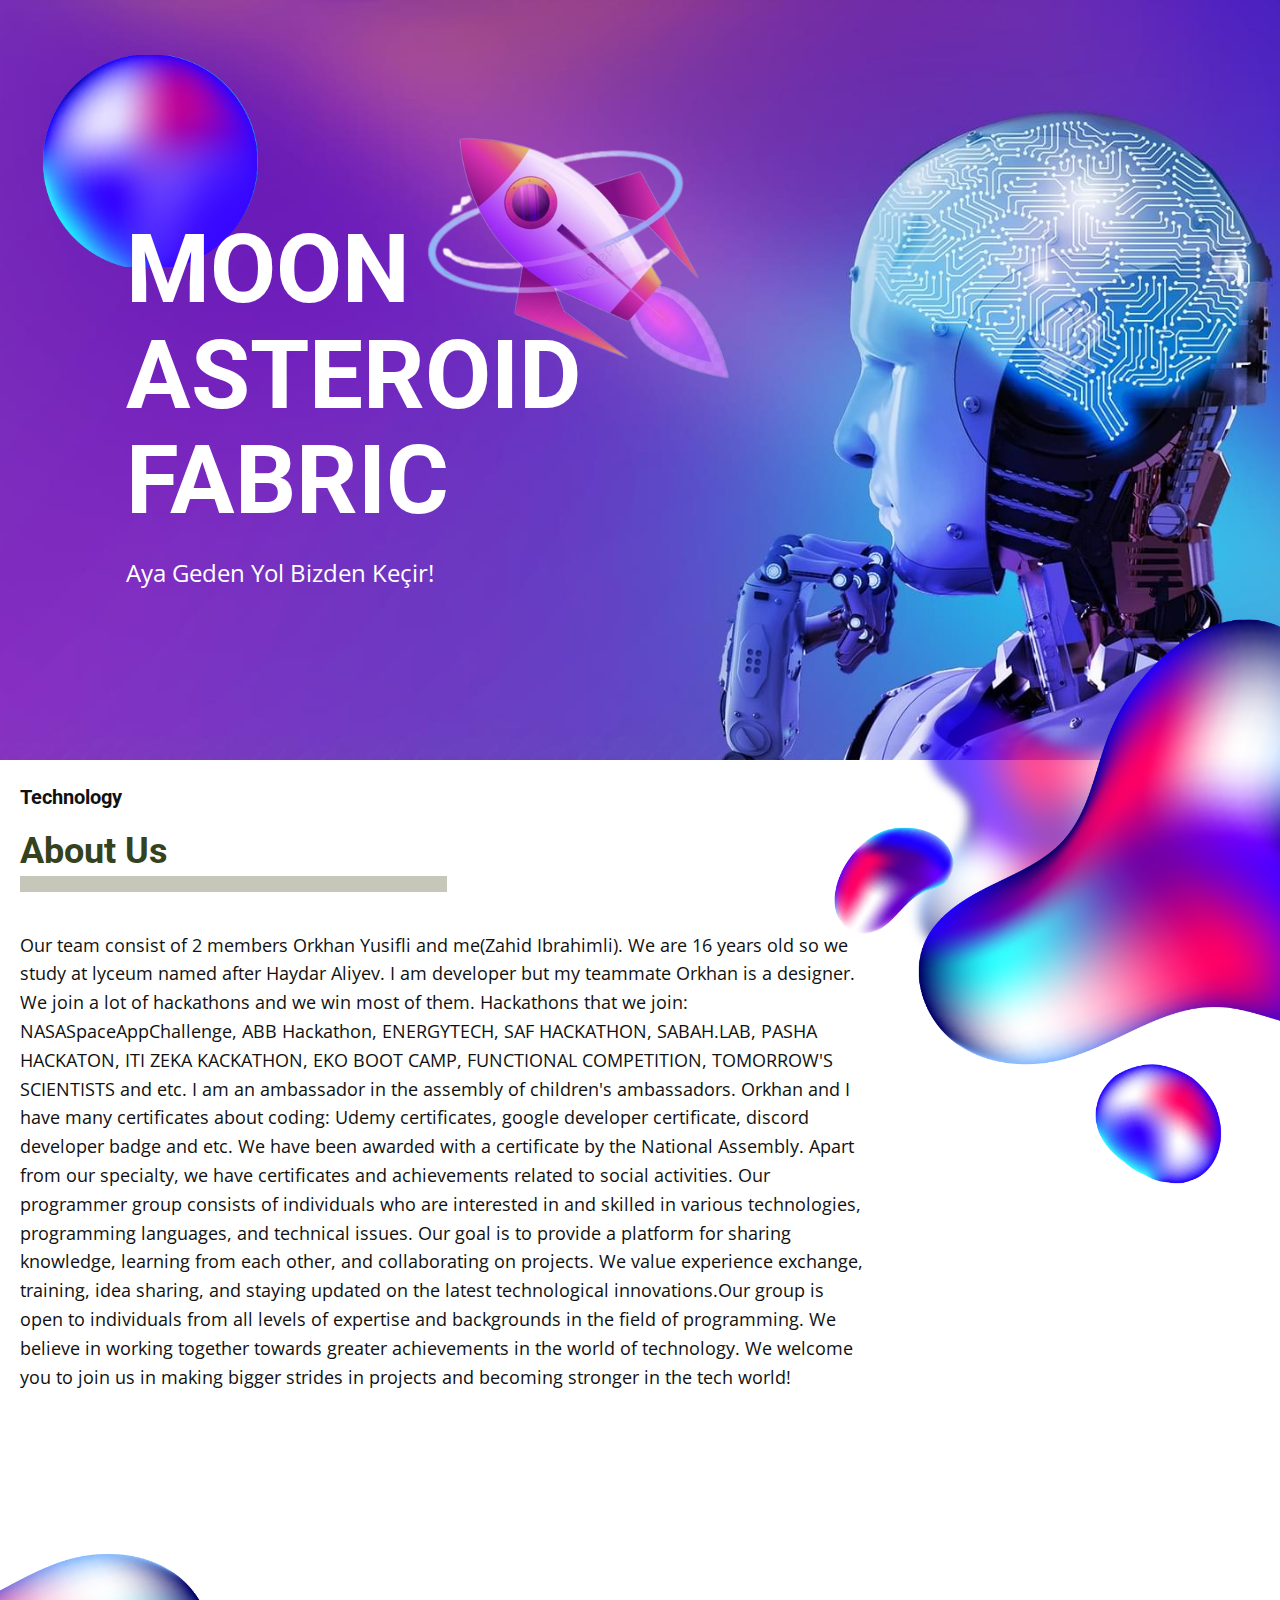
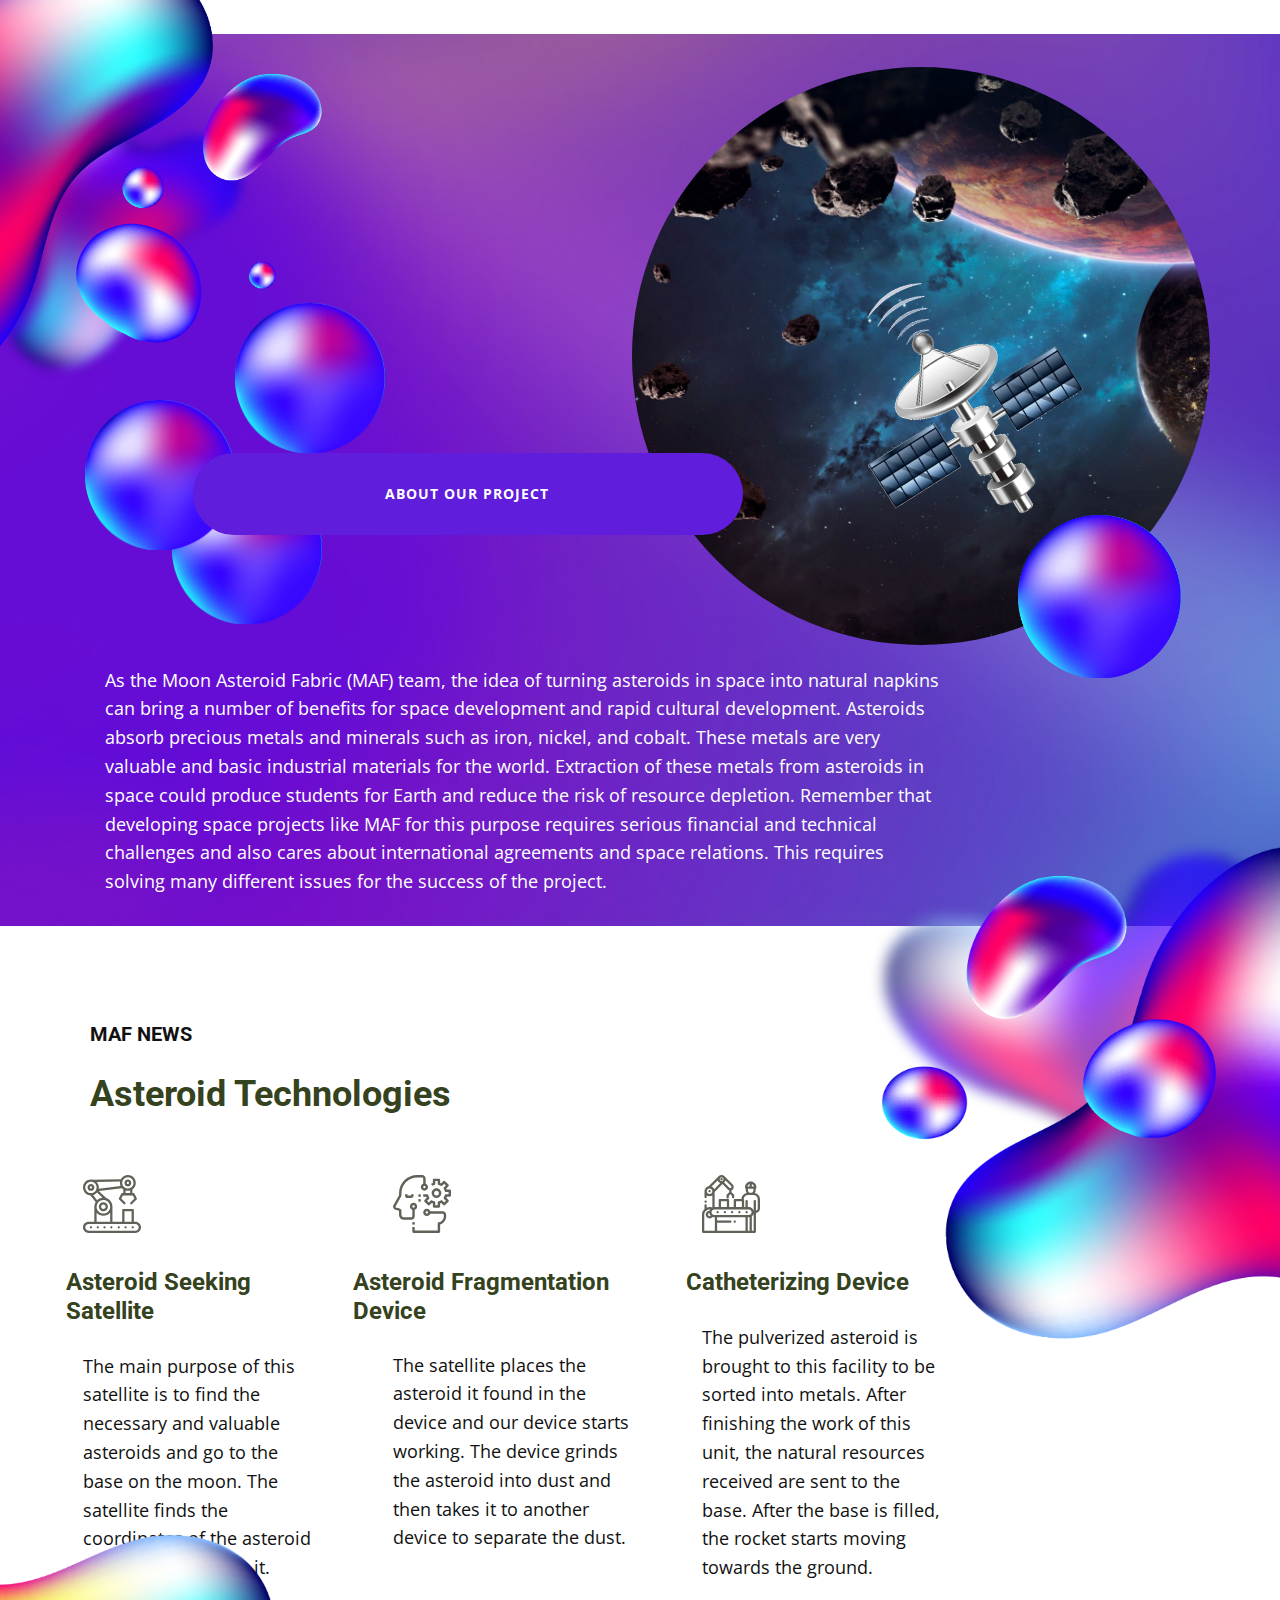
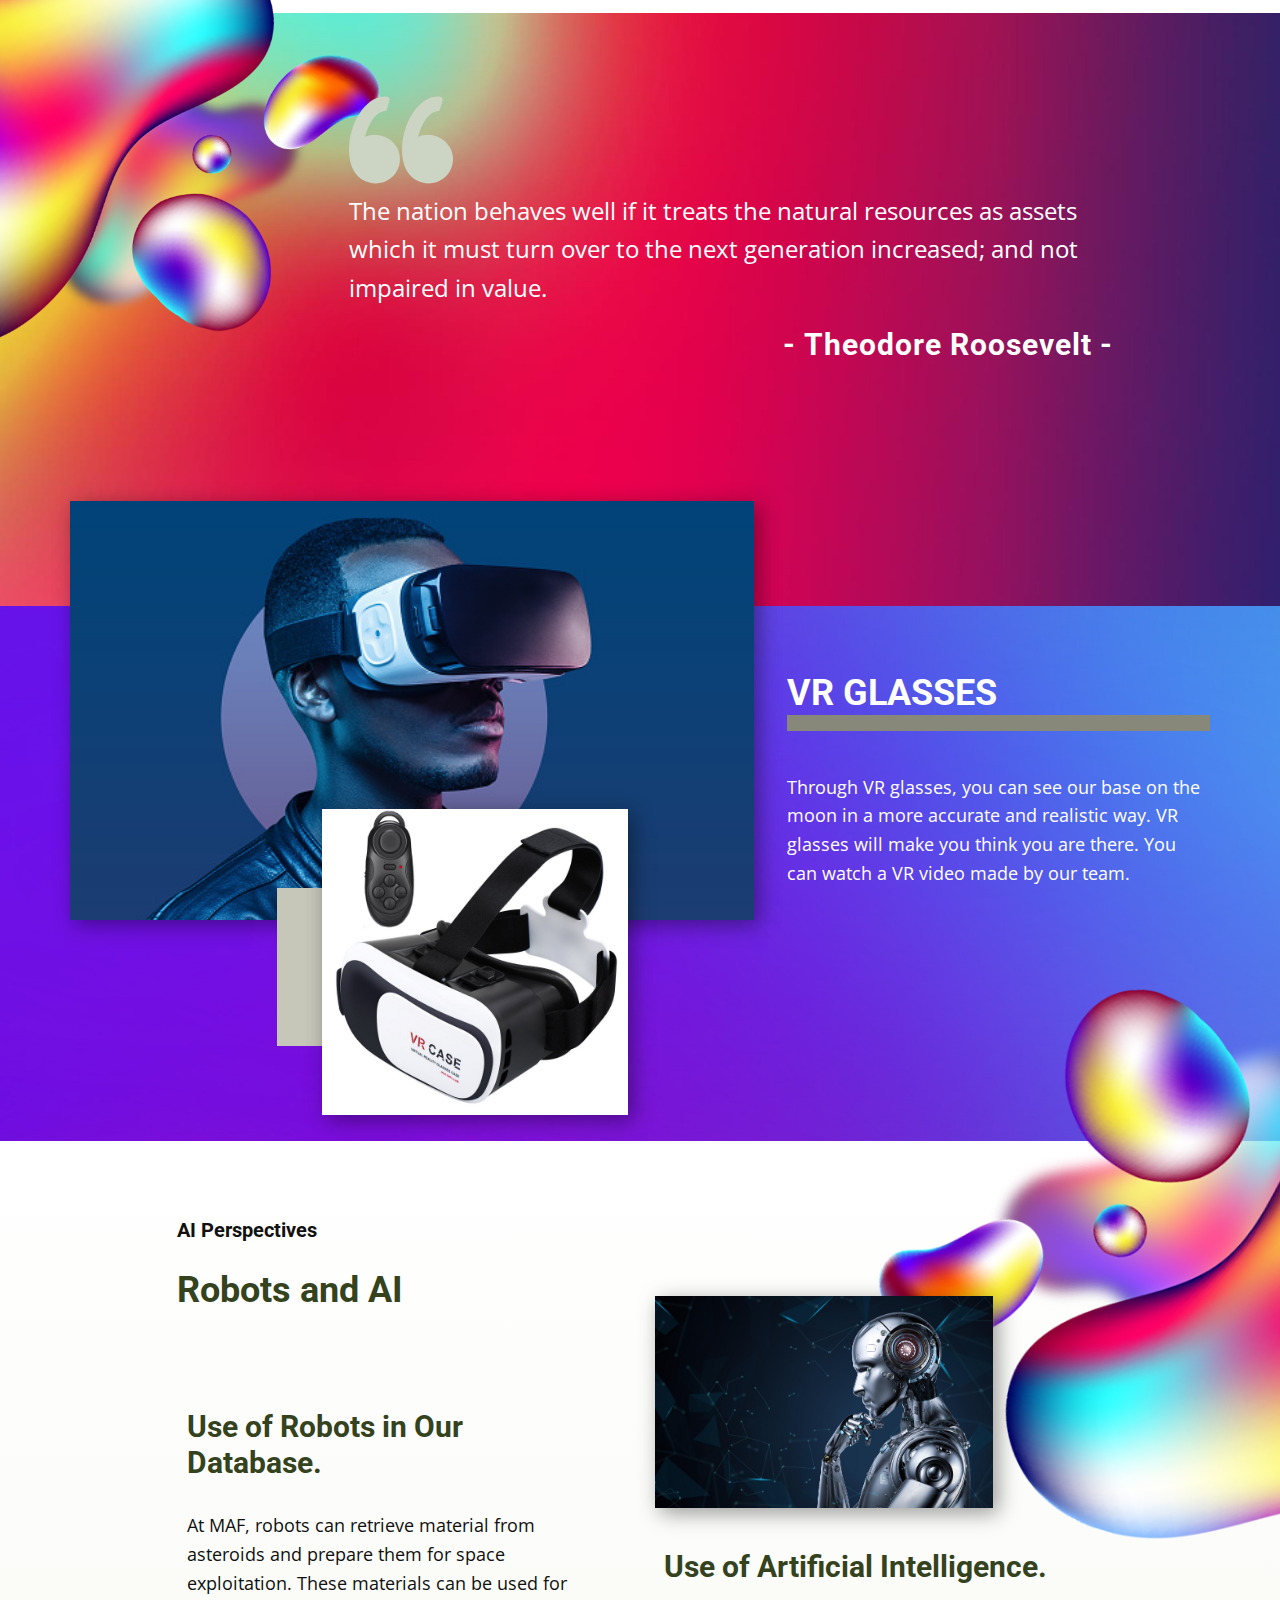
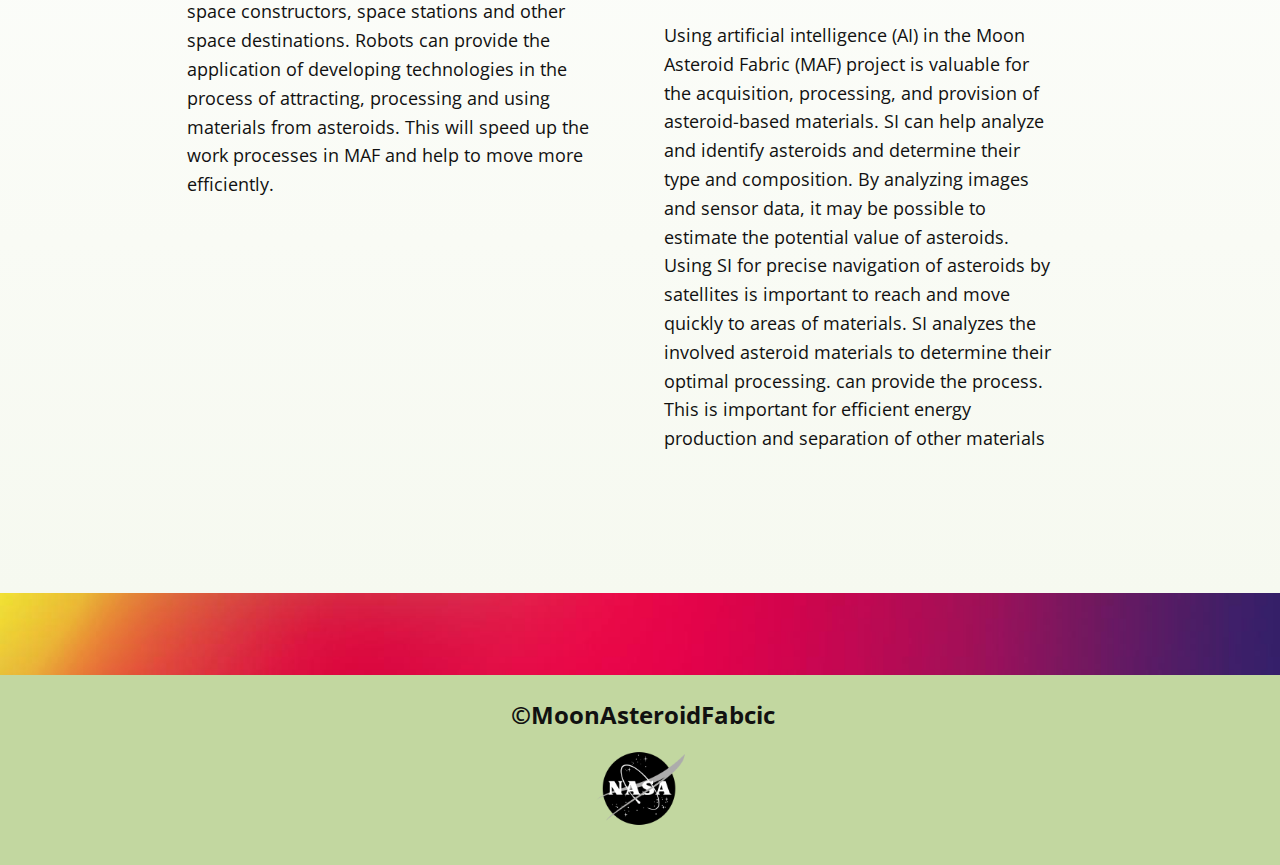
<file: index.html>
<!DOCTYPE html>
<html style="font-size: 16px;" lang="en"><head>
    <meta name="viewport" content="width=device-width, initial-scale=1.0">
    <meta charset="utf-8">
    <meta name="keywords" content="Humans for the Future">
    <meta name="description" content="">
    <title>Moon Asteroid Fabric</title>
    <link rel="stylesheet" href="nicepage.css" media="screen">
<link rel="stylesheet" href="Moon-Asteroid-Fabric.css" media="screen">
    <script class="u-script" type="text/javascript" src="jquery.js" defer=""></script>
    <script class="u-script" type="text/javascript" src="nicepage.js" defer=""></script>
    <meta name="generator" content="Nicepage 5.19.3, nicepage.com">
    <link id="u-theme-google-font" rel="stylesheet" href="https://fonts.googleapis.com/css?family=Roboto:100,100i,300,300i,400,400i,500,500i,700,700i,900,900i|Open+Sans:300,300i,400,400i,500,500i,600,600i,700,700i,800,800i">
    
    
    
    
    
    
    
    
    
    
    <script type="application/ld+json">{
		"@context": "http://schema.org",
		"@type": "Organization",
		"name": "WebSite5995954"
}</script>
    <meta name="theme-color" content="#34421e">
    <meta property="og:title" content="Moon Asteroid Fabric">
    <meta property="og:type" content="website">
  <meta data-intl-tel-input-cdn-path="intlTelInput/"></head>
  <body data-home-page="Moon-Asteroid-Fabric.html" data-home-page-title="Moon Asteroid Fabric" data-path-to-root="./" class="u-body u-xl-mode" data-lang="en"> 
    <section class="u-clearfix u-image u-section-1" id="sec-bceb">
      <div class="u-clearfix u-sheet u-sheet-1">
        <img src="images/circlegradient2.png" alt="" class="u-image u-image-default u-image-1">
        <div class="u-container-style u-group u-group-1">
          <div class="u-container-layout u-valign-middle-md u-container-layout-1">
            <h1 class="u-text u-text-body-alt-color u-title u-text-1">Moon asteroid fabric</h1>
            <p class="u-large-text u-text u-text-body-alt-color u-text-variant u-text-2">Aya Geden Yol Bizden Keçir!</p>
          </div>
        </div>
        <img class="u-image u-image-contain u-image-default u-preserve-proportions u-image-2" src="images/rocket-removebg-preview.png" alt="" data-image-width="500" data-image-height="500">
      </div>
    </section>
    <section class="u-clearfix u-section-2" id="sec-e50a">
      <img src="images/bubbles2.png" alt="" class="u-image u-image-default u-image-1">
      <div class="custom-expanded u-container-style u-group u-group-1">
        <div class="u-container-layout u-container-layout-1">
          <h5 class="u-text u-text-1">Technology</h5>
          <div class="u-border-16 u-border-palette-2-light-1 u-line u-line-horizontal u-line-1"></div>
          <h2 class="u-text u-text-palette-1-base u-text-2">About Us</h2>
          <p class="u-text u-text-3">Our team consist of 2 members Orkhan Yusifli and me(Zahid Ibrahimli). We are 16 years old so we study at lyceum named after Haydar Aliyev. I am developer but my teammate Orkhan is a designer. We join a lot of hackathons and we win most of them. Hackathons that we join: NASASpaceAppChallenge, ABB Hackathon, ENERGYTECH, SAF HACKATHON, SABAH.LAB, PASHA HACKATON, ITI ZEKA KACKATHON, EKO BOOT CAMP, FUNCTIONAL COMPETITION, TOMORROW'S SCIENTISTS and etc. I am an ambassador in the assembly of children's ambassadors. Orkhan and I have many certificates about coding: Udemy certificates, google developer certificate, discord developer badge and etc. We have been awarded with a certificate by the National Assembly. Apart from our specialty, we have certificates and achievements related to social activities. Our programmer group consists of individuals who are interested in and skilled in various technologies, programming languages, and technical issues. Our goal is to provide a platform for sharing knowledge, learning from each other, and collaborating on projects. We value experience exchange, training, idea sharing, and staying updated on the latest technological innovations.Our group is open to individuals from all levels of expertise and backgrounds in the field of programming. We believe in working together towards greater achievements in the world of technology. We welcome you to join us in making bigger strides in projects and becoming stronger in the tech world!</p>
        </div>
      </div>
      
    </section>
    <section class="u-clearfix u-image u-section-3" id="sec-1848" data-image-width="1980" data-image-height="1038">
      <img class="u-expanded-width-xs u-hidden-xl u-hidden-xs u-image u-image-default u-preserve-proportions u-image-1" src="images/f58df27f-4d57-49fa-85c2-a3a1f31af99f.png" alt="" data-image-width="5792" data-image-height="5792">
      <img src="images/bubbles.png" alt="" class="u-image u-image-default u-image-2" data-image-width="700" data-image-height="813">
      <img src="images/97537793-97af-44de-b410-8631165ec182.jpg" alt="" class="u-border-no-bottom u-border-no-left u-border-no-right u-border-no-top u-image u-image-circle u-image-3" data-image-width="2048" data-image-height="1281">
      <img src="images/circlegradient2-8.png" alt="" class="u-image u-image-contain u-image-default u-image-4" data-image-width="307" data-image-height="307">
      <img src="images/circlegradient2-8.png" alt="" class="u-image u-image-contain u-image-default u-image-5" data-image-width="307" data-image-height="307">
      <img src="images/circlegradient2-8.png" alt="" class="u-image u-image-contain u-image-default u-image-6" data-image-width="307" data-image-height="307">
      <div class="u-rotation-parent u-rotation-parent-1">
        <img class="u-hidden-lg u-hidden-xl u-image u-image-contain u-image-default u-image-7" src="images/ast.png" alt="" data-image-width="600" data-image-height="597">
      </div>
      <img src="images/circlegradient2-8.png" alt="" class="u-image u-image-contain u-image-default u-image-8" data-image-width="307" data-image-height="307">
      <a href="Page-1.html" class="u-border-none u-btn u-btn-round u-button-style u-custom-color-1 u-hover-custom-color-2 u-radius-50 u-btn-1">ABOUT OUR PROJECT</a>
      <div class="u-rotation-parent u-rotation-parent-2">
        <img class="u-hidden-xs u-image u-image-contain u-image-default u-image-9" src="images/ast.png" alt="" data-image-width="600" data-image-height="597">
      </div>
      <div class="custom-expanded u-container-style u-group u-group-1">
        <div class="u-container-layout u-container-layout-1">
          <p class="u-text u-text-body-alt-color u-text-1"> As the Moon Asteroid Fabric (MAF) team, the idea of turning asteroids in space into natural napkins can bring a number of benefits for space development and rapid cultural development. Asteroids absorb precious metals and minerals such as iron, nickel, and cobalt. These metals are very valuable and basic industrial materials for the world. Extraction of these metals from asteroids in space could produce students for Earth and reduce the risk of resource depletion. Remember that developing space projects like MAF for this purpose requires serious financial and technical challenges and also cares about international agreements and space relations. This requires solving many different issues for the success of the project.&nbsp;</p>
        </div>
      </div>
    </section>
    <section class="u-clearfix u-section-4" id="carousel_b746">
      <img src="images/bubbles4.png" alt="" class="u-image u-image-default u-image-1">
      <div class="u-container-style u-expanded-width-xs u-group u-group-1">
        <div class="u-container-layout u-container-layout-1">
          <h5 class="u-text u-text-1">MAF NEWS</h5>
          <h2 class="u-text u-text-palette-1-base u-text-2">Asteroid Technologies</h2>
        </div>
      </div>
      <div class="data-layout-selected u-clearfix u-expanded-width-md u-expanded-width-sm u-expanded-width-xs u-gutter-10 u-layout-spacing-vertical u-layout-wrap u-layout-wrap-1">
        <div class="u-layout">
          <div class="u-layout-row">
            <div class="u-align-left u-container-style u-layout-cell u-left-cell u-size-20 u-size-20-md u-layout-cell-1">
              <div class="u-container-layout u-valign-middle-xs u-container-layout-2"><span class="u-align-left u-icon u-text-palette-2-base u-icon-1"><svg class="u-svg-link" preserveAspectRatio="xMidYMin slice" viewBox="0 0 512 512" style=""><use xmlns:xlink="http://www.w3.org/1999/xlink" xlink:href="#svg-0e4e"></use></svg><svg class="u-svg-content" viewBox="0 0 512 512" x="0px" y="0px" id="svg-0e4e" style="enable-background:new 0 0 512 512;"><g><g><path d="M438.942,451.898c-5.518,0-9.997,4.479-9.997,9.997s4.479,9.997,9.997,9.997s9.997-4.479,9.997-9.997    S444.46,451.898,438.942,451.898z"></path>
</g>
</g><g><g><path d="M375.962,451.898c-5.518,0-9.997,4.479-9.997,9.997s4.479,9.997,9.997,9.997s9.997-4.479,9.997-9.997    S381.48,451.898,375.962,451.898z"></path>
</g>
</g><g><g><path d="M315.981,451.898c-5.518,0-9.997,4.479-9.997,9.997s4.479,9.997,9.997,9.997s9.997-4.479,9.997-9.997    S321.499,451.898,315.981,451.898z"></path>
</g>
</g><g><g><path d="M250.002,451.898c-5.518,0-9.997,4.479-9.997,9.997s4.479,9.997,9.997,9.997s9.997-4.479,9.997-9.997    S255.52,451.898,250.002,451.898z"></path>
</g>
</g><g><g><path d="M190.021,451.898c-5.518,0-9.997,4.479-9.997,9.997s4.479,9.997,9.997,9.997s9.997-4.479,9.997-9.997    S195.539,451.898,190.021,451.898z"></path>
</g>
</g><g><g><path d="M130.04,451.898c-5.518,0-9.997,4.479-9.997,9.997s4.479,9.997,9.997,9.997s9.997-4.479,9.997-9.997    S135.558,451.898,130.04,451.898z"></path>
</g>
</g><g><g><path d="M70.059,451.898c-5.518,0-9.997,4.479-9.997,9.997s4.479,9.997,9.997,9.997s9.997-4.479,9.997-9.997    S75.577,451.898,70.059,451.898z"></path>
</g>
</g><g><g><path d="M461.935,411.83h-12.996V309.943c0-5.521-4.476-9.997-9.997-9.997h-82.974c-5.521,0-9.997,4.476-9.997,9.997V411.83    h-85.973V279.952c0-17.576-5.593-34.255-16.176-48.233c-9.723-12.843-23.341-22.586-38.547-27.651l-65.612-62.422l204.269-24.848    c3.594,4.004,7.617,7.559,12.035,10.634v32.558h-9.997c-3.787,0-7.248,2.139-8.941,5.526l-19.994,39.987    c-1.924,3.849-1.17,8.497,1.872,11.539l39.987,39.987c3.904,3.904,10.234,3.904,14.139,0c3.904-3.904,3.904-10.234,0-14.139    l-34.893-34.892l14.009-28.016h87.612l14.009,28.016l-34.893,34.892c-3.904,3.904-3.904,10.234,0,14.139    c1.952,1.952,4.511,2.928,7.069,2.928c2.558,0,5.117-0.976,7.069-2.928l39.987-39.987c3.042-3.043,3.797-7.691,1.872-11.539    l-19.994-39.987c-1.693-3.387-5.155-5.526-8.941-5.526h-9.997v-32.554c18.63-13.008,29.99-34.497,29.99-57.418    c0-38.586-31.392-69.978-69.978-69.978c-25.977,0-49.492,14.25-61.618,36.801L90.729,42.03c-0.877,0.019-1.719,0.161-2.524,0.39    c-5.905-1.579-11.988-2.392-18.146-2.392c-38.586,0-69.978,31.392-69.978,69.978c0,37.28,29.305,67.839,66.088,69.864    l45.451,58.657c-7.583,12.456-11.57,26.627-11.57,41.425v131.877H50.065c-13.368,0-25.939,5.209-35.397,14.668    C5.209,435.956,0,448.526,0,461.895c0,27.606,22.459,50.065,50.065,50.065h411.87c13.368,0,25.939-5.209,35.397-14.668    c9.459-9.458,14.668-22.029,14.668-35.397C512,434.289,489.541,411.83,461.935,411.83z M415.949,159.99h-39.987v-22.91    c6.457,1.921,13.194,2.916,19.994,2.916c6.8,0,13.537-0.995,19.994-2.916V159.99z M349.882,50.598    c0-0.001,0.001-0.002,0.001-0.003c7.839-18.565,25.923-30.56,46.072-30.56c27.561,0,49.984,22.423,49.984,49.984    c0,17.79-9.579,34.382-25.001,43.301c-7.555,4.373-16.194,6.683-24.983,6.683c-8.789,0-17.429-2.311-24.985-6.684    c-5.817-3.365-10.82-7.784-14.874-13.143c-6.623-8.732-10.124-19.161-10.124-30.157C345.973,63.271,347.288,56.737,349.882,50.598    z M365.965,319.94h62.98v91.971h-62.98V319.94z M197.158,222.46c0.006,0.002,0.013,0.004,0.02,0.006    c25.216,7.501,42.827,31.14,42.827,57.487c0,33.074-26.907,59.981-59.981,59.981s-59.981-26.908-59.981-59.981    c0-13.049,4.117-25.449,11.907-35.864c11.45-15.327,28.973-24.117,48.074-24.117C185.884,219.971,191.648,220.808,197.158,222.46z     M240.005,332.767v79.144H120.043v-79.144c14.666,16.636,36.112,27.16,59.981,27.16S225.339,349.402,240.005,332.767z     M327.201,56.991c-0.803,4.264-1.223,8.612-1.223,13.027c0,9.831,2.009,19.336,5.87,28.109l-192.779,23.451    c0.632-3.798,0.968-7.659,0.968-11.572c0-18.577-7.315-35.853-19.619-48.611L327.201,56.991z M68.035,159.938    c-26.626-1.066-47.961-23.05-47.961-49.932c0-27.561,22.423-49.984,49.984-49.984c5.483,0,10.882,0.883,16.046,2.624    c20.3,6.876,33.938,25.908,33.938,47.36c0,6.748-1.316,13.282-3.913,19.426c-0.683,1.617-1.479,3.251-2.354,4.834    c-8.258,14.844-23.587,24.476-40.49,25.594C71.573,159.424,69.761,159.441,68.035,159.938z M89.422,177.238    c13.526-3.916,25.662-11.866,34.681-22.8l48.266,45.919c-17.976,1.753-34.932,9.62-47.902,22.108L89.422,177.238z M483.079,483.04    c-5.651,5.651-13.161,8.764-21.144,8.764H50.065c-16.493,0-29.909-13.417-29.909-29.91c0-7.983,3.113-15.493,8.765-21.145    c5.651-5.651,13.161-8.764,21.144-8.764h59.981c0.414,0,0.82-0.032,1.221-0.081h137.515c0.401,0.049,0.807,0.081,1.221,0.081    h105.966c0.414,0,0.82-0.032,1.221-0.081h80.534c0.401,0.049,0.807,0.081,1.221,0.081h22.993c16.492,0,29.909,13.417,29.909,29.91    C491.844,469.878,488.731,477.388,483.079,483.04z"></path>
</g>
</g><g><g><path d="M395.956,40.028c-16.537,0-29.991,13.454-29.991,29.991c0,16.537,13.454,29.99,29.991,29.99    c16.537,0,29.99-13.454,29.99-29.99C425.946,53.482,412.492,40.028,395.956,40.028z M395.956,80.016    c-5.512,0-9.997-4.485-9.997-9.997s4.485-9.997,9.997-9.997s9.997,4.485,9.997,9.997S401.468,80.016,395.956,80.016z"></path>
</g>
</g><g><g><path d="M70.059,80.016c-16.537,0-29.991,13.454-29.991,29.991c0,16.537,13.454,29.99,29.991,29.99s29.991-13.454,29.991-29.99    C100.049,93.469,86.596,80.016,70.059,80.016z M70.059,120.003c-5.512,0-9.997-4.485-9.997-9.997c0-5.512,4.485-9.997,9.997-9.997    s9.997,4.485,9.997,9.997C80.056,115.518,75.571,120.003,70.059,120.003z"></path>
</g>
</g><g><g><path d="M180.024,239.965c-22.049,0-39.987,17.937-39.987,39.987c0,22.049,17.938,39.987,39.987,39.987    s39.987-17.938,39.987-39.987C220.011,257.903,202.073,239.965,180.024,239.965z M180.024,299.946    c-11.025,0-19.994-8.969-19.994-19.994c0-11.024,8.969-19.994,19.994-19.994c11.024,0,19.994,8.969,19.994,19.994    C200.018,290.977,191.049,299.946,180.024,299.946z"></path>
</g>
</g></svg></span>
                <h3 class="u-text u-text-palette-1-base u-text-3">Asteroid Seeking Satellite</h3>
                <p class="u-text u-text-4">The main purpose of this satellite is to find the necessary and valuable asteroids and go to the base on the moon. The satellite finds the coordinates of the asteroid and moves towards it.</p>
              </div>
            </div>
            <div class="u-align-left u-container-style u-layout-cell u-size-20 u-size-20-md u-layout-cell-2">
              <div class="u-container-layout u-valign-middle-xs u-container-layout-3"><span class="u-align-left u-icon u-text-palette-2-base u-icon-2"><svg class="u-svg-link" preserveAspectRatio="xMidYMin slice" viewBox="0 0 512.014 512.014" style=""><use xmlns:xlink="http://www.w3.org/1999/xlink" xlink:href="#svg-99df"></use></svg><svg class="u-svg-content" viewBox="0 0 512.014 512.014" x="0px" y="0px" id="svg-99df" style="enable-background:new 0 0 512.014 512.014;"><g><g><path d="M256.013,0.014h-42.667c-88.324,0.1-159.9,71.676-160,160v17.931L1.336,272.195c-0.866,1.579-1.321,3.351-1.323,5.152    c-0.018,0.606-0.018,1.213,0,1.819c0.502,17.171,14.829,30.684,32,30.181c7.758,0.431,15.2,3.218,21.333,7.989v34.677    c-0.024,0.815-0.024,1.631,0,2.447c0.676,22.888,19.778,40.896,42.667,40.22h64c0.606,0.018,1.213,0.018,1.819,0    c17.171-0.502,30.684-14.829,30.181-32v-64H170.68v64c0.062,0.634,0.062,1.273,0,1.907c-0.527,5.365-5.302,9.286-10.667,8.76h-64    c-0.851,0.054-1.705,0.054-2.556,0c-11.076-0.706-19.483-10.257-18.777-21.333v-39.765c0.001-3.055-1.308-5.964-3.595-7.989    c-10.698-9.857-24.539-15.612-39.072-16.245c-0.047,0.006-0.095,0.011-0.142,0.016c-5.143,0.545-9.755-3.182-10.301-8.326    l51.787-93.867c0.866-1.579,1.321-3.351,1.323-5.152v-20.672C74.768,83.467,136.8,21.435,213.347,21.347h42.539    c0.649-0.069,1.304-0.073,1.954-0.012c5.39,0.507,9.348,5.288,8.841,10.678v53.333h21.333V32.014c0.018-0.606,0.018-1.213,0-1.819    C287.511,13.024,273.184-0.489,256.013,0.014z"></path>
</g>
</g><g><g><path d="M437.347,320.014H320.013v21.333h117.333c0.634-0.062,1.273-0.062,1.907,0c5.365,0.527,9.287,5.302,8.76,10.667v20.16    c-1.536,6.368-11.819,43.84-42.667,43.84c-5.891,0-10.667,4.776-10.667,10.667v64H192.013v-32H170.68v42.667    c0,5.891,4.776,10.667,10.667,10.667h224v0c5.891,0,10.667-4.776,10.667-10.667v-64.939c33.344-6.304,49.237-41.483,53.12-60.928    c0.143-0.702,0.214-1.417,0.213-2.133v-21.333c0.018-0.606,0.018-1.213,0-1.819C468.845,333.024,454.518,319.511,437.347,320.014z    "></path>
</g>
</g><g><g><path d="M501.347,128.014h-26.891c-1.129-3.169-2.421-6.277-3.872-9.312l19.029-19.029c4.164-4.165,4.164-10.917,0-15.083    l-30.176-30.176c-4.165-4.164-10.917-4.164-15.083,0l-19.029,19.029c-3.036-1.445-6.144-2.733-9.312-3.861V42.68    c0-5.891-4.776-10.667-10.667-10.667H362.68c-5.891,0-10.667,4.776-10.667,10.667v26.901c-5.808,2.051-11.402,4.662-16.704,7.797    l10.837,18.368c5.998-3.531,12.461-6.206,19.2-7.947c4.709-1.216,7.999-5.462,8-10.325V53.347h21.333v24.128    c-0.006,4.861,3.275,9.111,7.979,10.336c6.739,1.741,13.202,4.416,19.2,7.947c4.192,2.477,9.529,1.801,12.971-1.643l17.067-17.067    l15.093,15.061l-17.067,17.067c-3.447,3.439-4.127,8.777-1.653,12.971c3.538,5.997,6.22,12.46,7.968,19.2    c1.215,4.705,5.456,7.994,10.315,8h24.128v21.323h-24.107c-4.859,0.006-9.1,3.295-10.315,8c-1.748,6.74-4.43,13.203-7.968,19.2    c-2.474,4.194-1.794,9.531,1.653,12.971l17.067,17.067l-15.083,15.083l-17.067-17.067c-3.442-3.444-8.779-4.12-12.971-1.643    c-5.998,3.531-12.461,6.206-19.2,7.947c-4.709,1.216-7.999,5.462-8,10.325v24.128h-21.333v-24.117    c-0.001-4.863-3.291-9.11-8-10.325c-6.739-1.741-13.202-4.416-19.2-7.947c-4.192-2.477-9.529-1.801-12.971,1.643L316.12,243    l-15.083-15.083l17.067-17.067c3.447-3.439,4.128-8.777,1.653-12.971c-3.538-5.997-6.22-12.46-7.968-19.2    c-1.215-4.705-5.456-7.994-10.315-8H266.68v21.333h26.901c1.125,3.169,2.414,6.277,3.861,9.312l-19.029,19.029    c-4.164,4.165-4.164,10.917,0,15.083l30.176,30.176c4.165,4.164,10.917,4.164,15.083,0l19.029-19.029    c3.036,1.445,6.144,2.733,9.312,3.861v26.901c0,5.891,4.776,10.667,10.667,10.667h42.667l0,0c5.891,0,10.667-4.776,10.667-10.667    v-26.891c3.168-1.128,6.276-2.417,9.312-3.861l19.029,19.019c4.165,4.164,10.917,4.164,15.083,0l30.176-30.176    c4.164-4.165,4.164-10.917,0-15.083l-19.04-19.029c1.451-3.035,2.743-6.143,3.872-9.312h26.901    c5.891,0,10.667-4.776,10.667-10.667V138.68C512.013,132.789,507.238,128.014,501.347,128.014z"></path>
</g>
</g><g><g><path d="M384.013,117.347c-23.564,0-42.667,19.103-42.667,42.667s19.102,42.667,42.667,42.667    c23.564,0,42.667-19.103,42.667-42.667S407.578,117.347,384.013,117.347z M384.013,181.347c-11.782,0-21.333-9.551-21.333-21.333    c0-11.782,9.551-21.333,21.333-21.333c11.782,0,21.333,9.551,21.333,21.333C405.347,171.796,395.796,181.347,384.013,181.347z"></path>
</g>
</g><g><g><path d="M160.013,170.68v10.667h-32V170.68H106.68v10.667c-0.006,0.295-0.006,0.589,0,0.884    c0.244,11.538,9.795,20.693,21.333,20.449h32c0.295,0.006,0.589,0.006,0.884,0c11.538-0.244,20.693-9.795,20.449-21.333V170.68    H160.013z"></path>
</g>
</g><g><g><path d="M298.68,298.68c-17.673,0-32,14.327-32,32c0,17.673,14.327,32,32,32c17.673,0,32-14.327,32-32    C330.68,313.007,316.353,298.68,298.68,298.68z M298.68,341.347c-5.891,0-10.667-4.776-10.667-10.667    c0-5.891,4.776-10.667,10.667-10.667c5.891,0,10.667,4.776,10.667,10.667C309.347,336.571,304.571,341.347,298.68,341.347z"></path>
</g>
</g><g><g><path d="M181.347,245.347c-17.673,0-32,14.327-32,32c0,17.673,14.327,32,32,32c17.673,0,32-14.327,32-32    C213.347,259.674,199.02,245.347,181.347,245.347z M181.347,288.014c-5.891,0-10.667-4.776-10.667-10.667    c0-5.891,4.776-10.667,10.667-10.667c5.891,0,10.667,4.776,10.667,10.667C192.013,283.238,187.238,288.014,181.347,288.014z"></path>
</g>
</g><g><g><path d="M277.347,74.68c-17.673,0-32,14.327-32,32c0,17.673,14.327,32,32,32c17.673,0,32-14.327,32-32    C309.347,89.007,295.02,74.68,277.347,74.68z M277.347,117.347c-5.891,0-10.667-4.776-10.667-10.667s4.776-10.667,10.667-10.667    c5.891,0,10.667,4.776,10.667,10.667S283.238,117.347,277.347,117.347z"></path>
</g>
</g><g><g><rect x="224.013" y="170.68" width="21.333" height="21.333"></rect>
</g>
</g><g><g><rect x="224.013" y="213.347" width="21.333" height="21.333"></rect>
</g>
</g><g><g><rect x="170.68" y="416.014" width="21.333" height="21.333"></rect>
</g>
</g></svg></span>
                <h3 class="u-text u-text-palette-1-base u-text-5">Asteroid Fragmentation Device</h3>
                <p class="u-text u-text-6">The satellite places the asteroid it found in the device and our device starts working. The device grinds the asteroid into dust and then takes it to another device to separate the dust.</p>
              </div>
            </div>
            <div class="u-align-left u-container-style u-layout-cell u-right-cell u-size-20 u-size-20-md u-layout-cell-3">
              <div class="u-container-layout u-valign-middle-xs u-container-layout-4"><span class="u-align-left u-icon u-text-palette-2-base u-icon-3"><svg class="u-svg-link" preserveAspectRatio="xMidYMin slice" viewBox="0 0 512 512" style=""><use xmlns:xlink="http://www.w3.org/1999/xlink" xlink:href="#svg-5ae5"></use></svg><svg class="u-svg-content" viewBox="0 0 512 512" id="svg-5ae5"><path d="m466.070312 158.75c4.988282-7.136719 7.929688-15.808594 7.929688-25.15625v-13.039062c3.832031-1.402344 6.574219-5.070313 6.574219-9.386719v-3.097657c0-27.886718-22.6875-50.574218-50.574219-50.574218s-50.574219 22.6875-50.574219 50.574218v3.097657c0 4.316406 2.742188 7.984375 6.574219 9.386719v13.039062c0 9.347656 2.9375 18.019531 7.929688 25.15625-25.0625 5.132812-44.222657 26.628906-45.8125 52.796875h-58.117188c-5.523438 0-10 4.476563-10 10v62h-40.566406v-62c0-5.523437-4.480469-10-10-10h-72c-5.523438 0-10 4.476563-10 10v62h-36v-133.421875l69.703125-69.703125 46.523437 46.519531c3.707032 3.710938 8.136719 6.273438 12.839844 7.695313v16.886719l-20.902344 20.902343c-1.875 1.875-2.929687 4.417969-2.929687 7.070313v18.46875c0 5.519531 4.480469 10 10 10 5.523437 0 10-4.480469 10-10v-14.324219l13.832031-13.832031 13.832031 13.832031v12.824219c0 5.523437 4.480469 10 10 10 5.523438 0 10-4.476563 10-10v-16.96875c0-2.652344-1.054687-5.195313-2.929687-7.070313l-20.902344-20.902343v-17.59375c3.9375-1.5 7.628906-3.824219 10.796875-6.988282 5.828125-5.828125 9.039063-13.578125 9.039063-21.820312 0-8.242188-3.210938-15.988282-9.039063-21.816406l-72.574219-72.578126c-.019531-.015624-.039062-.03125-.054687-.046874-14.355469-14.265626-37.640625-14.238282-51.964844.078124l-88.542969 88.542969c-20.5625 4.011719-36.136718 22.152344-36.136718 43.875v51.789063c0 5.519531 4.480468 10 10 10 5.523437 0 10-4.480469 10-10v-14.558594c7.082031 4.71875 15.578124 7.472656 24.703124 7.472656 9.128907 0 17.625-2.753906 24.707032-7.472656v106.714844c-.472656.199218-.933594.414062-1.398438.628906-7.449218-2.777344-15.277344-4.203125-23.308594-4.203125-8.726562 0-17.058593 1.699219-24.703124 4.757813v-19.34375c0-5.519532-4.476563-10-10-10-5.523438 0-10 4.480468-10 10v31.816406c-13.515626 12.222656-22.023438 29.882812-22.023438 49.496094v151.691406c0 5.519531 4.476562 10 10 10h456c5.519531 0 10-4.480469 10-10v-166.808594c20.078125-1.363281 36-18.125 36-38.546875v-81.546875c0-27.738281-19.75-50.953125-45.929688-56.3125zm-36.609374-1.167969c-12.984376-.289062-23.460938-10.933593-23.460938-23.988281v-12.425781h48v12.425781c0 13.054688-10.476562 23.699219-23.460938 23.988281zm30.328124-56.414062h-19.789062v-21.988281c9.835938 3.417968 17.410156 11.71875 19.789062 21.988281zm-39.789062-21.988281v21.988281h-19.789062c2.378906-10.269531 9.953124-18.570313 19.789062-21.988281zm-7 224.367187c13.785156 0 25 11.214844 25 25s-11.214844 25-25 25h-304c-13.785156 0-25-11.214844-25-25s11.214844-25 25-25zm-9 70h9c2.382812 0 4.71875-.191406 7-.546875v118.964844h-16zm-339.46875-38.097656c1.421875 9.21875 5.664062 17.515625 11.800781 23.996093-2.554687 2.414063-5.964843 3.8125-9.605469 3.8125-7.71875 0-14-6.277343-14-14 0-6.96875 5.125-12.75 11.804688-13.808593zm235.46875-103.902344h52v52h-52zm-132.566406 0h52v52h-52zm-20.585938-168.914063c4.210938 4.207032 9.261719 7.261719 14.777344 9.015626l-53.84375 53.84375c-4.601562-10.636719-13.210938-19.144532-23.921875-23.605469l54.007813-54.003907c1.71875 5.394532 4.707031 10.472657 8.980468 14.75zm113.488282 42.488282c0 2.898437-1.132813 5.625-3.183594 7.675781-4.230469 4.234375-11.121094 4.234375-15.351563 0l-46.523437-46.519531 3.476562-3.472656c4.199219-4.203126 7.25-9.246094 9.015625-14.746094l49.382813 49.386718c2.050781 2.050782 3.183594 4.777344 3.183594 7.675782zm-75.726563-80.21875c3.175781 3.171875 4.921875 7.390625 4.921875 11.878906 0 4.089844-1.464844 7.945312-4.121094 11-.269531.21875-.535156.453125-.789062.707031-6.515625 6.515625-17.117188 6.515625-23.632813 0-6.511719-6.515625-6.511719-17.113281 0-23.628906.152344-.152344.289063-.3125.429688-.472656 6.585937-6.011719 16.824219-5.855469 23.191406.515625zm-117.882813 142.976562c-13.621093 0-24.703124-11.082031-24.703124-24.703125 0-13.625 11.082031-24.707031 24.703124-24.707031 13.625 0 24.707032 11.082031 24.707032 24.707031 0 13.621094-11.082032 24.703125-24.707032 24.703125zm-46.726562 182.394532c0-25.765626 20.960938-46.726563 46.726562-46.726563 1.589844 0 3.164063.082031 4.722657.238281-2.328125 3.519532-4.179688 7.378906-5.449219 11.492188-18.414062.390625-33.273438 15.476562-33.273438 33.980468 0 18.75 15.253907 34 34 34 10.414063 0 20.046876-4.703124 26.425782-12.601562 4.933594 1.863281 10.273437 2.890625 15.847656 2.890625h4.457031v118.414063h-93.457031zm364 141.691406h-250.542969v-70.417969h117.042969c5.523438 0 10-4.480469 10-10 0-5.523437-4.476562-10-10-10h-117.042969v-28h250.542969zm56 0v-127.441406c7.488281-5.636719 13.167969-13.546876 16-22.699219v150.140625zm52-195.355469c0 9.382813-6.972656 17.148437-16 18.441406v-85.023437c0-5.523438-4.476562-10-10-10s-10 4.476562-10 10v62.082031.019531 23.140625c-5.679688-18.351562-22.808594-31.722656-43-31.722656h-9v-53.519531c0-5.523438-4.476562-10-10-10s-10 4.476562-10 10v53.519531h-12v-62c0-3.25-1.558594-6.132813-3.960938-7.957031.777344-19.988282 17.269532-36.007813 37.445313-36.007813h23.976563c.179687 0 .359374.011719.539062.011719.183594 0 .359375-.007812.539062-.011719h23.980469c20.667969 0 37.480469 16.8125 37.480469 37.480469zm0 0"></path><path d="m32.019531 244.964844c2.628907 0 5.210938-1.070313 7.070313-2.933594 1.871094-1.859375 2.929687-4.4375 2.929687-7.066406 0-2.632813-1.058593-5.210938-2.929687-7.070313-1.859375-1.863281-4.429688-2.929687-7.070313-2.929687-2.628906 0-5.210937 1.066406-7.070312 2.929687-1.859375 1.859375-2.929688 4.4375-2.929688 7.070313 0 2.628906 1.070313 5.207031 2.929688 7.066406 1.859375 1.863281 4.441406 2.933594 7.070312 2.933594zm0 0"></path><path d="m66.730469 133.171875c-2.640625 0-5.210938 1.070313-7.070313 2.929687-1.859375 1.863282-2.929687 4.441407-2.929687 7.070313 0 2.640625 1.070312 5.210937 2.929687 7.070313 1.859375 1.859374 4.429688 2.929687 7.070313 2.929687 2.628906 0 5.207031-1.070313 7.070312-2.929687 1.859375-1.859376 2.929688-4.4375 2.929688-7.070313 0-2.628906-1.070313-5.207031-2.929688-7.070313-1.863281-1.859374-4.441406-2.929687-7.070312-2.929687zm0 0"></path><path d="m165.730469 43.742188c1.867187 1.859374 4.4375 2.929687 7.070312 2.929687 2.636719 0 5.207031-1.070313 7.078125-2.929687 1.859375-1.859376 2.929688-4.4375 2.929688-7.070313 0-2.628906-1.070313-5.207031-2.929688-7.070313-1.871094-1.855468-4.441406-2.929687-7.078125-2.929687-2.632812 0-5.203125 1.070313-7.070312 2.929687-1.859375 1.863282-2.921875 4.441407-2.921875 7.070313 0 2.632813 1.0625 5.210937 2.921875 7.070313zm0 0"></path><path d="m202 318.542969c-2.628906 0-5.210938 1.070312-7.070312 2.929687-1.859376 1.863282-2.929688 4.441406-2.929688 7.070313 0 2.628906 1.070312 5.210937 2.929688 7.070312 1.859374 1.867188 4.441406 2.929688 7.070312 2.929688s5.210938-1.0625 7.070312-2.929688c1.859376-1.859375 2.929688-4.441406 2.929688-7.070312 0-2.628907-1.070312-5.210938-2.929688-7.070313-1.859374-1.859375-4.441406-2.929687-7.070312-2.929687zm0 0"></path><path d="m138 318.542969c-2.628906 0-5.210938 1.070312-7.070312 2.929687-1.859376 1.863282-2.929688 4.441406-2.929688 7.070313 0 2.640625 1.070312 5.210937 2.929688 7.070312 1.859374 1.859375 4.429687 2.929688 7.070312 2.929688 2.628906 0 5.210938-1.070313 7.070312-2.929688 1.859376-1.859375 2.929688-4.429687 2.929688-7.070312 0-2.628907-1.070312-5.210938-2.929688-7.070313-1.859374-1.859375-4.441406-2.929687-7.070312-2.929687zm0 0"></path><path d="m394 338.542969c2.628906 0 5.210938-1.0625 7.070312-2.929688 1.859376-1.859375 2.929688-4.429687 2.929688-7.070312 0-2.628907-1.070312-5.210938-2.929688-7.070313-1.859374-1.859375-4.441406-2.929687-7.070312-2.929687s-5.210938 1.070312-7.070312 2.929687c-1.859376 1.863282-2.929688 4.441406-2.929688 7.070313 0 2.640625 1.070312 5.210937 2.929688 7.070312 1.859374 1.871094 4.441406 2.929688 7.070312 2.929688zm0 0"></path><path d="m266 318.542969c-2.628906 0-5.210938 1.070312-7.070312 2.929687-1.859376 1.863282-2.929688 4.441406-2.929688 7.070313 0 2.628906 1.070312 5.210937 2.929688 7.070312 1.859374 1.867188 4.441406 2.929688 7.070312 2.929688s5.210938-1.0625 7.070312-2.929688c1.859376-1.859375 2.929688-4.429687 2.929688-7.070312 0-2.628907-1.070312-5.210938-2.929688-7.070313-1.859374-1.859375-4.441406-2.929687-7.070312-2.929687zm0 0"></path><path d="m330 318.542969c-2.628906 0-5.210938 1.070312-7.070312 2.929687-1.859376 1.863282-2.929688 4.441406-2.929688 7.070313 0 2.628906 1.070312 5.210937 2.929688 7.070312 1.859374 1.867188 4.441406 2.929688 7.070312 2.929688s5.210938-1.0625 7.070312-2.929688c1.859376-1.859375 2.929688-4.441406 2.929688-7.070312 0-2.628907-1.070312-5.210938-2.929688-7.070313-1.859374-1.859375-4.441406-2.929687-7.070312-2.929687zm0 0"></path><path d="m288.898438 421.542969c2.632812 0 5.210937-1.0625 7.070312-2.929688 1.859375-1.859375 2.929688-4.429687 2.929688-7.070312 0-2.628907-1.070313-5.210938-2.929688-7.070313s-4.429688-2.929687-7.070312-2.929687c-2.628907 0-5.210938 1.070312-7.070313 2.929687s-2.929687 4.441406-2.929687 7.070313c0 2.640625 1.070312 5.210937 2.929687 7.070312 1.859375 1.871094 4.441406 2.929688 7.070313 2.929688zm0 0"></path></svg></span>
                <h3 class="u-text u-text-palette-1-base u-text-7">Catheterizing Device</h3>
                <p class="u-text u-text-8">The pulverized asteroid is brought to this facility to be sorted into metals. After finishing the work of this unit, the natural resources received are sent to the base. After the base is filled, the rocket starts moving towards the ground.</p>
              </div>
            </div>
          </div>
        </div>
      </div>
    </section>
    <section class="u-clearfix u-image u-section-5" id="sec-760a">
      <img src="images/bubbles5.png" alt="" class="u-image u-image-default u-image-1" data-image-width="576" data-image-height="626">
      <div class="custom-expanded u-container-style u-group u-group-1">
        <div class="u-container-layout u-container-layout-1">
          <p class="u-text u-text-white u-text-1"> The nation behaves well if it treats the natural resources as assets which it must turn over to the next generation increased; and not impaired in value.</p><span class="u-icon u-icon-circle u-text-palette-5-base u-icon-1"><svg class="u-svg-link" preserveAspectRatio="xMidYMin slice" viewBox="0 0 95.333 95.332" style=""><use xmlns:xlink="http://www.w3.org/1999/xlink" xlink:href="#svg-9dd3"></use></svg><svg class="u-svg-content" viewBox="0 0 95.333 95.332" x="0px" y="0px" id="svg-9dd3" style="enable-background:new 0 0 95.333 95.332;"><g><g><path d="M30.512,43.939c-2.348-0.676-4.696-1.019-6.98-1.019c-3.527,0-6.47,0.806-8.752,1.793    c2.2-8.054,7.485-21.951,18.013-23.516c0.975-0.145,1.774-0.85,2.04-1.799l2.301-8.23c0.194-0.696,0.079-1.441-0.318-2.045    s-1.035-1.007-1.75-1.105c-0.777-0.106-1.569-0.16-2.354-0.16c-12.637,0-25.152,13.19-30.433,32.076    c-3.1,11.08-4.009,27.738,3.627,38.223c4.273,5.867,10.507,9,18.529,9.313c0.033,0.001,0.065,0.002,0.098,0.002    c9.898,0,18.675-6.666,21.345-16.209c1.595-5.705,0.874-11.688-2.032-16.851C40.971,49.307,36.236,45.586,30.512,43.939z"></path><path d="M92.471,54.413c-2.875-5.106-7.61-8.827-13.334-10.474c-2.348-0.676-4.696-1.019-6.979-1.019    c-3.527,0-6.471,0.806-8.753,1.793c2.2-8.054,7.485-21.951,18.014-23.516c0.975-0.145,1.773-0.85,2.04-1.799l2.301-8.23    c0.194-0.696,0.079-1.441-0.318-2.045c-0.396-0.604-1.034-1.007-1.75-1.105c-0.776-0.106-1.568-0.16-2.354-0.16    c-12.637,0-25.152,13.19-30.434,32.076c-3.099,11.08-4.008,27.738,3.629,38.225c4.272,5.866,10.507,9,18.528,9.312    c0.033,0.001,0.065,0.002,0.099,0.002c9.897,0,18.675-6.666,21.345-16.209C96.098,65.559,95.376,59.575,92.471,54.413z"></path>
</g>
</g></svg></span>
          <h5 class="u-align-right u-text u-text-body-alt-color u-text-2">-&nbsp;Theodore Roosevelt -</h5>
        </div>
      </div>
    </section>
    <section class="u-clearfix u-image u-section-6" id="sec-23e3" data-image-width="1980" data-image-height="1038">
      <div class="u-clearfix u-sheet u-sheet-1">
        <div class="data-layout-selected u-clearfix u-expanded-width u-layout-wrap u-layout-wrap-1">
          <div class="u-gutter-0 u-layout">
            <div class="u-layout-row">
              <div class="u-size-36 u-size-60-md">
                <div class="u-layout-row">
                  <div class="u-container-style u-layout-cell u-left-cell u-size-60 u-layout-cell-1">
                    <div class="u-container-layout">
                      <img class="u-expanded-width u-image u-image-1" src="images/vrr.jpg" data-image-width="509" data-image-height="339">
                      <div class="u-align-left u-palette-2-light-1 u-shape u-shape-rectangle u-shape-1"></div>
                      <img src="images/s-l1600.jpg" alt="" class="u-image u-image-default u-image-2" data-image-width="1500" data-image-height="1500">
                    </div>
                  </div>
                </div>
              </div>
              <div class="u-size-24 u-size-60-md">
                <div class="u-layout-col">
                  <div class="u-container-style u-hidden-md u-hidden-sm u-hidden-xs u-layout-cell u-right-cell u-size-20 u-layout-cell-2">
                    <div class="u-container-layout u-container-layout-2"></div>
                  </div>
                  <div class="u-align-left-md u-align-left-sm u-container-style u-layout-cell u-right-cell u-size-40 u-layout-cell-3">
                    <div class="u-container-layout u-container-layout-3">
                      <div class="u-border-16 u-border-palette-2-dark-1 u-line u-line-horizontal u-line-1"></div>
                      <h2 class="u-text u-text-body-alt-color u-text-1">VR GLASSES</h2>
                      <p class="u-text u-text-body-alt-color u-text-2">Through VR glasses, you can see our base on the moon in a more accurate and realistic way. VR glasses will make you think you are there. You can watch a VR video made by our team.</p>
                    </div>
                  </div>
                </div>
              </div>
            </div>
          </div>
        </div>
      </div>
    </section>
    <section class="u-clearfix u-gradient u-valign-bottom-xs u-section-7" id="carousel_9592">
      <img src="images/bubbles9.png" alt="" class="u-image u-image-default u-image-1">
      <div class="custom-expanded u-container-style u-group u-group-1">
        <div class="u-container-layout u-container-layout-1">
          <h5 class="u-text u-text-1">AI Perspectives</h5>
          <h2 class="u-text u-text-palette-1-base u-text-2">Robots and AI</h2>
        </div>
      </div>
      <div class="custom-expanded data-layout-selected u-clearfix u-gutter-30 u-layout-spacing-vertical u-layout-wrap u-layout-wrap-1">
        <div class="u-gutter-0 u-layout">
          <div class="u-layout-row">
            <div class="u-align-left u-container-style u-layout-cell u-left-cell u-size-30 u-layout-cell-1">
              <div class="u-container-layout u-container-layout-2">
                <h3 class="u-text u-text-palette-1-base u-text-3">Use of Robots in Our Database.</h3>
                <p class="u-text u-text-4"> At MAF, robots can retrieve material from asteroids and prepare them for space exploitation. These materials can be used for space constructors, space stations and other space destinations. Robots can provide the application of developing technologies in the process of attracting, processing and using materials from asteroids. This will speed up the work processes in MAF and help to move more efficiently.</p>
              </div>
            </div>
            <div class="u-align-left u-container-style u-layout-cell u-right-cell u-size-30 u-layout-cell-2">
              <div class="u-container-layout u-container-layout-3">
                <img class="u-image u-image-default u-image-2" src="images/ro.jpg" alt="" data-image-width="1920" data-image-height="1080">
                <h3 class="u-text u-text-palette-1-base u-text-5">Use of Artificial Intelligence.</h3>
                <p class="u-text u-text-6"> Using artificial intelligence (AI) in the Moon Asteroid Fabric (MAF) project is valuable for the acquisition, processing, and provision of asteroid-based materials. SI can help analyze and identify asteroids and determine their type and composition. By analyzing images and sensor data, it may be possible to estimate the potential value of asteroids. Using SI for precise navigation of asteroids by satellites is important to reach and move quickly to areas of materials. SI analyzes the involved asteroid materials to determine their optimal processing. can provide the process. This is important for efficient energy production and separation of other materials</p>
              </div>
            </div>
          </div>
        </div>
      </div>
    </section>
    <section class="u-clearfix u-image u-section-8" id="sec-a96b" data-image-width="1600" data-image-height="839">
      <div class="u-clearfix u-sheet u-sheet-1"></div>
    </section>
    
    
    
    <footer class="u-clearfix u-footer u-palette-1-light-1 u-footer" id="sec-f2e8"><div class="u-clearfix u-sheet u-valign-middle u-sheet-1">
        <div class="u-align-center u-container-style u-group u-group-1">
          <div class="u-container-layout">
            <p class="u-text u-text-1">&nbsp;©MoonAsteroidFabcic</p>
            <img class="u-image u-image-contain u-image-default u-preserve-proportions u-image-1" src="images/nasa.png" alt="" data-image-width="2400" data-image-height="2400">
          </div>
        </div>
      </div></footer>
   
  
</body></html>
</file>
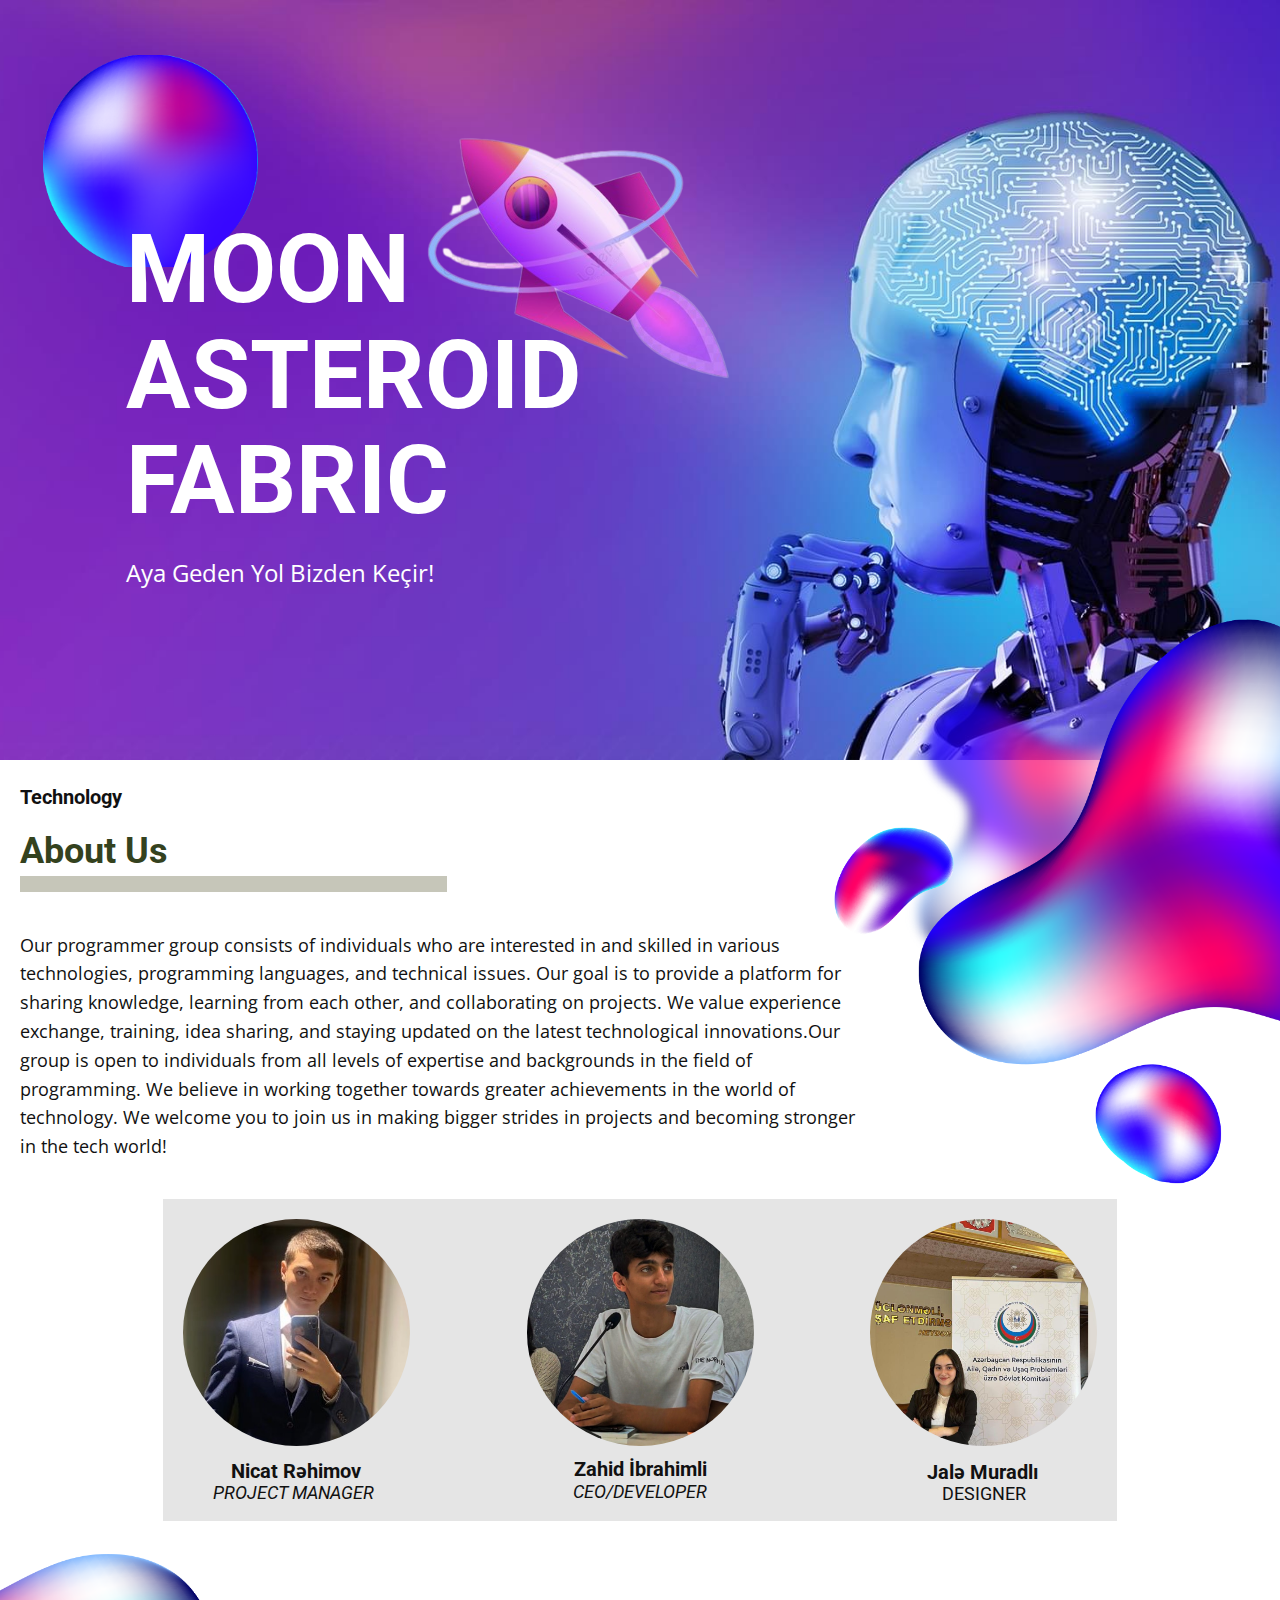
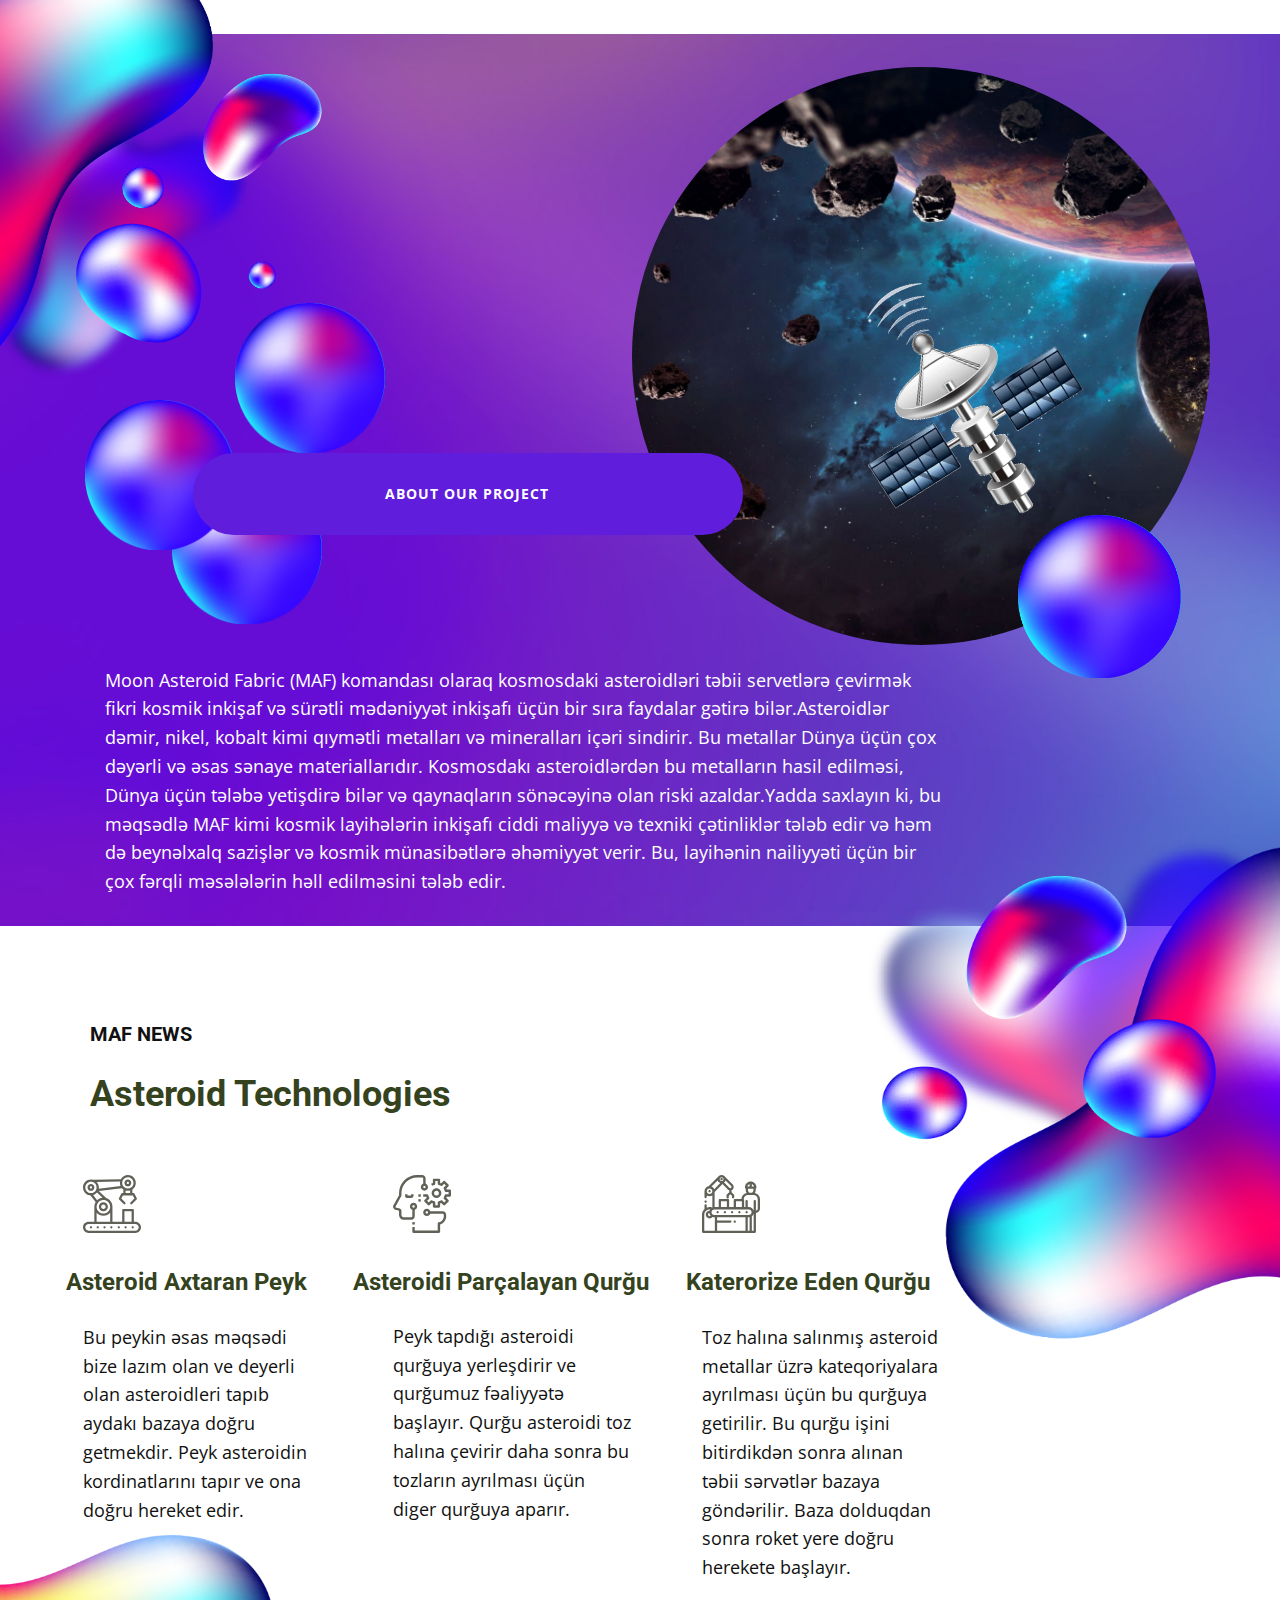
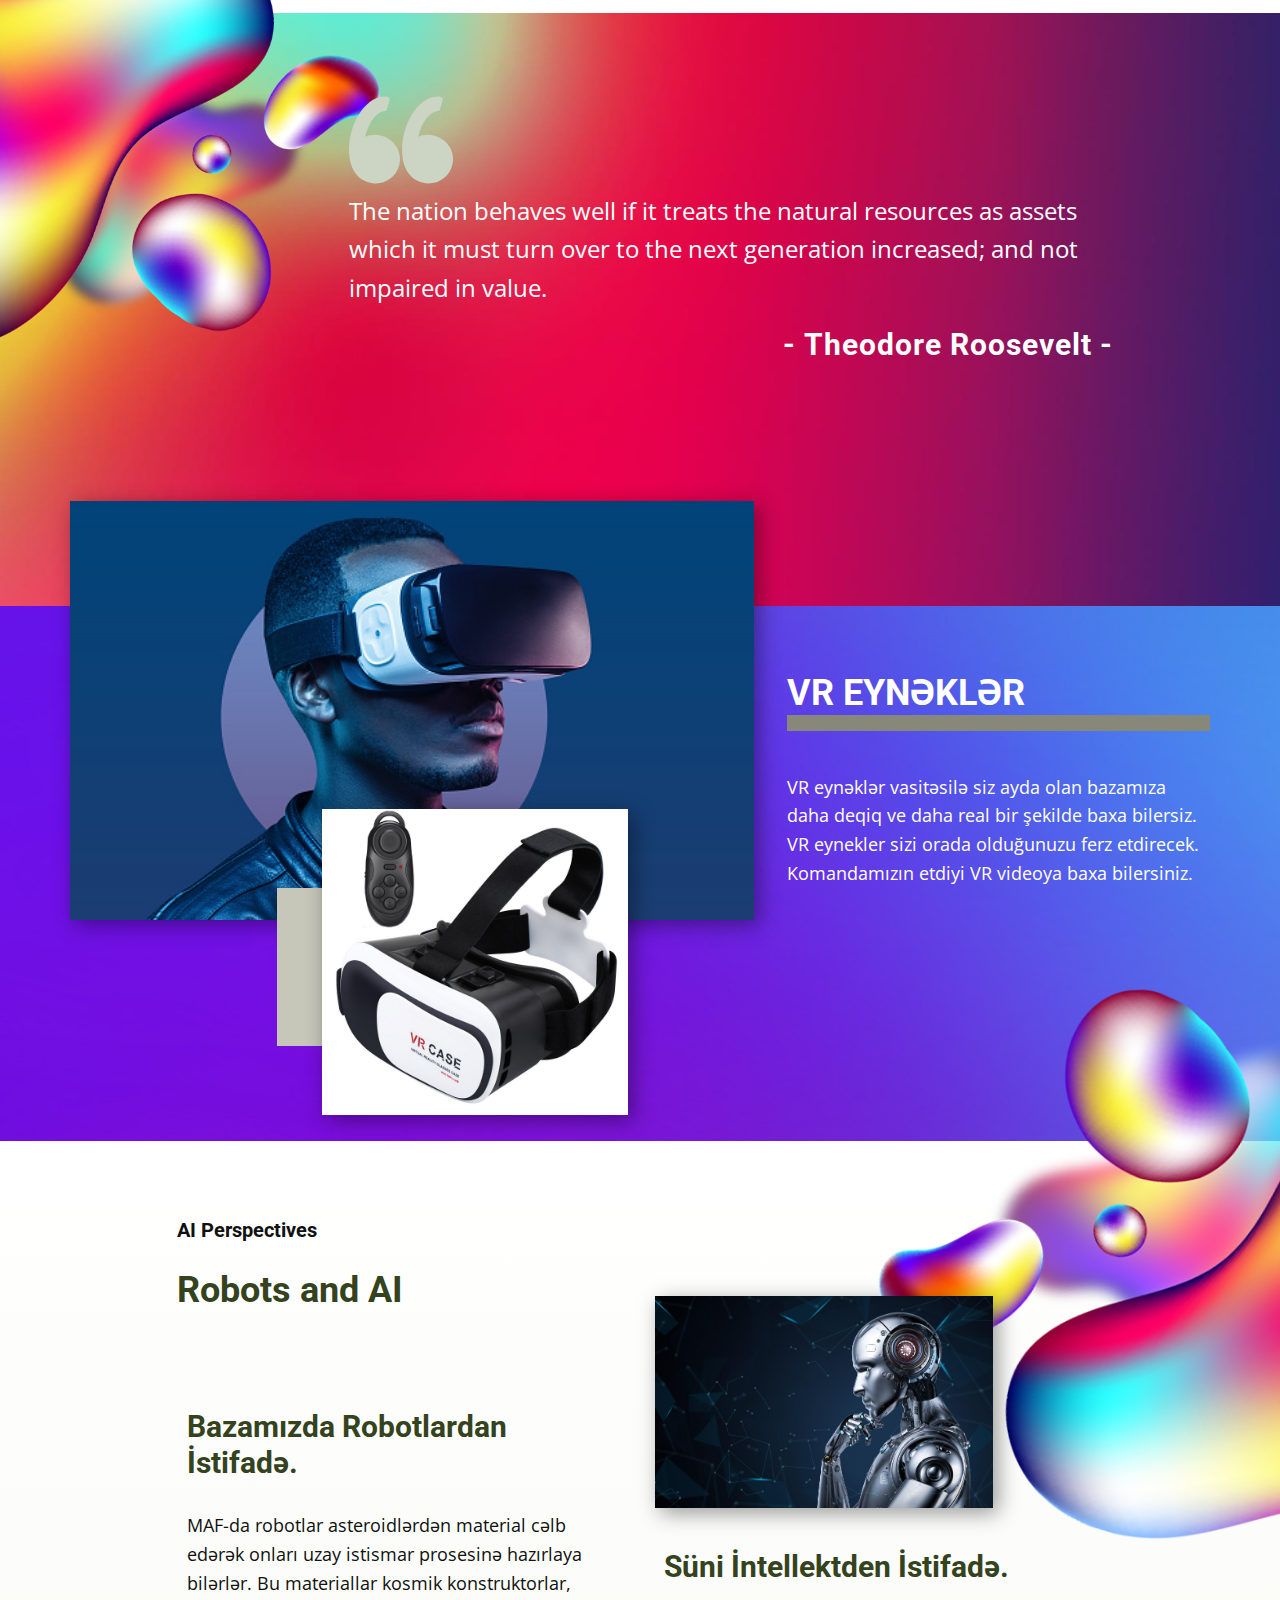
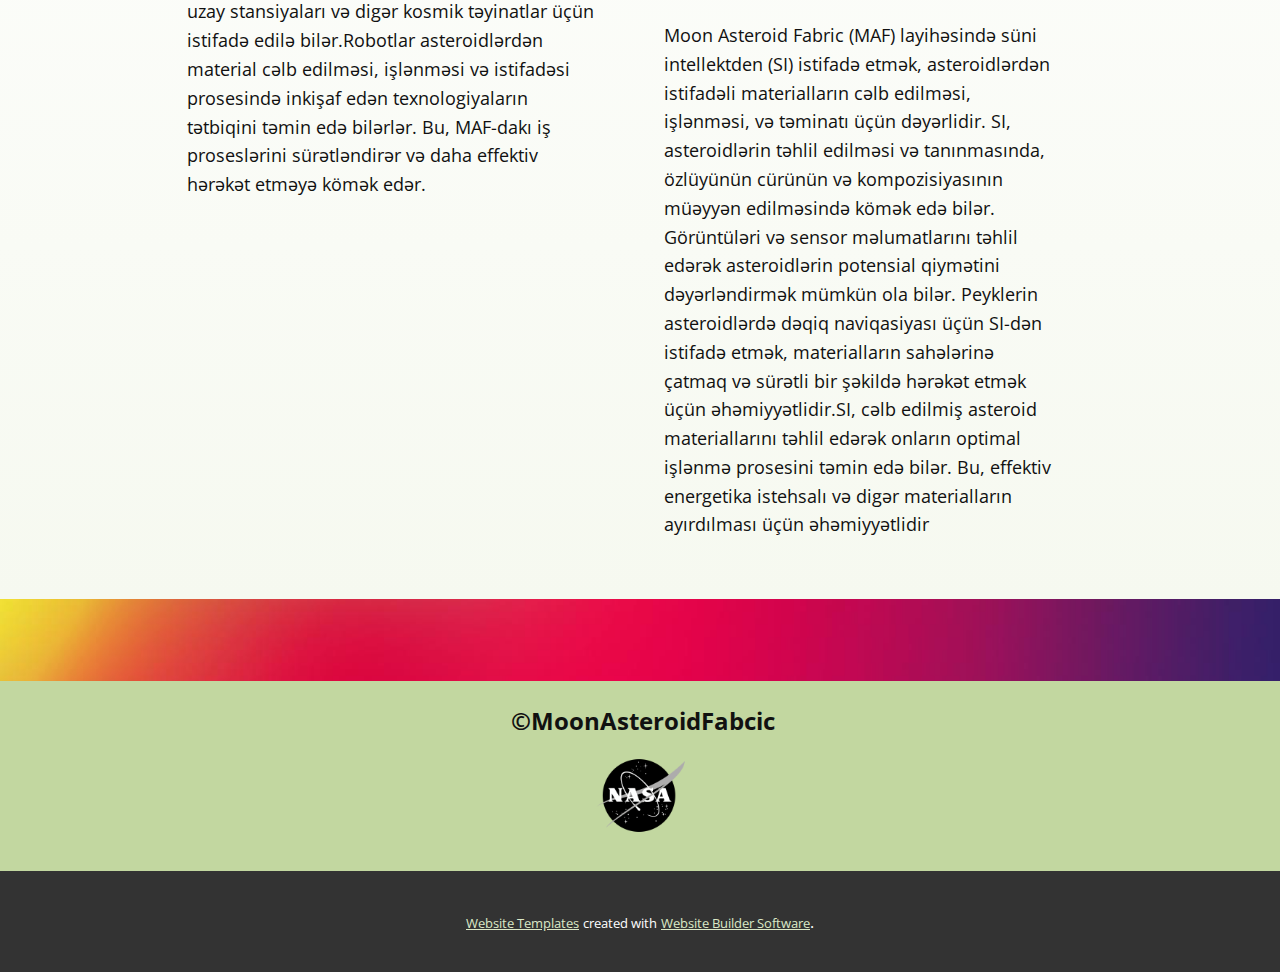
<file: Moon-Asteroid-Fabric.html>
<!DOCTYPE html>
<html style="font-size: 16px;" lang="en"><head>
    <meta name="viewport" content="width=device-width, initial-scale=1.0">
    <meta charset="utf-8">
    <meta name="keywords" content="Humans for the Future">
    <meta name="description" content="">
    <title>Moon Asteroid Fabric</title>
    <link rel="stylesheet" href="nicepage.css" media="screen">
<link rel="stylesheet" href="Moon-Asteroid-Fabric.css" media="screen">
    <script class="u-script" type="text/javascript" src="jquery.js" defer=""></script>
    <script class="u-script" type="text/javascript" src="nicepage.js" defer=""></script>
    <meta name="generator" content="Nicepage 5.19.3, nicepage.com">
    <link id="u-theme-google-font" rel="stylesheet" href="https://fonts.googleapis.com/css?family=Roboto:100,100i,300,300i,400,400i,500,500i,700,700i,900,900i|Open+Sans:300,300i,400,400i,500,500i,600,600i,700,700i,800,800i">
    
    
    
    
    
    
    
    
    
    
    <script type="application/ld+json">{
		"@context": "http://schema.org",
		"@type": "Organization",
		"name": "WebSite5995954"
}</script>
    <meta name="theme-color" content="#34421e">
    <meta property="og:title" content="Moon Asteroid Fabric">
    <meta property="og:type" content="website">
  <meta data-intl-tel-input-cdn-path="intlTelInput/"></head>
  <body data-path-to-root="./" class="u-body u-xl-mode" data-lang="en"> 
    <section class="u-clearfix u-image u-section-1" id="sec-bceb">
      <div class="u-clearfix u-sheet u-sheet-1">
        <img src="images/circlegradient2.png" alt="" class="u-image u-image-default u-image-1">
        <div class="u-container-style u-group u-group-1">
          <div class="u-container-layout u-valign-middle-md u-container-layout-1">
            <h1 class="u-text u-text-body-alt-color u-title u-text-1">Moon asteroid fabric</h1>
            <p class="u-large-text u-text u-text-body-alt-color u-text-variant u-text-2">Aya Geden Yol Bizden Keçir!</p>
          </div>
        </div>
        <img class="u-image u-image-contain u-image-default u-preserve-proportions u-image-2" src="images/rocket-removebg-preview.png" alt="" data-image-width="500" data-image-height="500">
      </div>
    </section>
    <section class="u-clearfix u-section-2" id="sec-e50a">
      <img src="images/bubbles2.png" alt="" class="u-image u-image-default u-image-1">
      <div class="custom-expanded u-container-style u-group u-group-1">
        <div class="u-container-layout u-container-layout-1">
          <h5 class="u-text u-text-1">Technology</h5>
          <div class="u-border-16 u-border-palette-2-light-1 u-line u-line-horizontal u-line-1"></div>
          <h2 class="u-text u-text-palette-1-base u-text-2">About Us</h2>
          <p class="u-text u-text-3"> Our programmer group consists of individuals who are interested in and skilled in various technologies, programming languages, and technical issues. Our goal is to provide a platform for sharing knowledge, learning from each other, and collaborating on projects. We value experience exchange, training, idea sharing, and staying updated on the latest technological innovations.Our group is open to individuals from all levels of expertise and backgrounds in the field of programming. We believe in working together towards greater achievements in the world of technology. We welcome you to join us in making bigger strides in projects and becoming stronger in the tech world!</p>
        </div>
      </div>
      <div class="u-container-style u-grey-10 u-group u-group-2">
        <div class="u-container-layout u-container-layout-2">
          <img class="u-image u-image-circle u-image-2" src="images/nijut.jpg" alt="" data-image-width="357" data-image-height="468">
          <img class="u-align-center u-image u-image-circle u-preserve-proportions u-image-3" src="images/zayka.jpg" alt="" data-image-width="1599" data-image-height="1599">
          <img class="u-image u-image-circle u-image-4" src="images/saribas.jpg" alt="" data-image-width="879" data-image-height="1023">
          <h5 class="u-align-center u-text u-text-default u-text-4">Zahid İbrahimli</h5>
          <h6 class="u-align-center u-text u-text-default u-text-5">CEO/DEVELOPER</h6>
          <h5 class="u-text u-text-default u-text-6">Nicat Rəhimov</h5>
          <h6 class="u-text u-text-7">PROJECT MANAGER</h6>
          <h5 class="u-text u-text-8">Jalə Muradlı</h5>
          <h6 class="u-text u-text-default u-text-9">DESIGNER</h6>
        </div>
      </div>
    </section>
    <section class="u-clearfix u-image u-section-3" id="sec-1848" data-image-width="1980" data-image-height="1038">
      <img class="u-expanded-width-xs u-hidden-xl u-hidden-xs u-image u-image-default u-preserve-proportions u-image-1" src="images/f58df27f-4d57-49fa-85c2-a3a1f31af99f.png" alt="" data-image-width="5792" data-image-height="5792">
      <img src="images/bubbles.png" alt="" class="u-image u-image-default u-image-2" data-image-width="700" data-image-height="813">
      <img src="images/97537793-97af-44de-b410-8631165ec182.jpg" alt="" class="u-border-no-bottom u-border-no-left u-border-no-right u-border-no-top u-image u-image-circle u-image-3" data-image-width="2048" data-image-height="1281">
      <img src="images/circlegradient2-8.png" alt="" class="u-image u-image-contain u-image-default u-image-4" data-image-width="307" data-image-height="307">
      <img src="images/circlegradient2-8.png" alt="" class="u-image u-image-contain u-image-default u-image-5" data-image-width="307" data-image-height="307">
      <img src="images/circlegradient2-8.png" alt="" class="u-image u-image-contain u-image-default u-image-6" data-image-width="307" data-image-height="307">
      <div class="u-rotation-parent u-rotation-parent-1">
        <img class="u-hidden-lg u-hidden-xl u-image u-image-contain u-image-default u-image-7" src="images/ast.png" alt="" data-image-width="600" data-image-height="597">
      </div>
      <img src="images/circlegradient2-8.png" alt="" class="u-image u-image-contain u-image-default u-image-8" data-image-width="307" data-image-height="307">
      <a href="Page-1.html" class="u-border-none u-btn u-btn-round u-button-style u-custom-color-1 u-hover-custom-color-2 u-radius-50 u-btn-1">ABOUT OUR PROJECT</a>
      <div class="u-rotation-parent u-rotation-parent-2">
        <img class="u-hidden-xs u-image u-image-contain u-image-default u-image-9" src="images/ast.png" alt="" data-image-width="600" data-image-height="597">
      </div>
      <div class="custom-expanded u-container-style u-group u-group-1">
        <div class="u-container-layout u-container-layout-1">
          <p class="u-text u-text-body-alt-color u-text-1"> Moon Asteroid Fabric (MAF) komandası olaraq kosmosdaki asteroidləri təbii servetlərə çevirmək fikri kosmik inkişaf və sürətli mədəniyyət inkişafı üçün bir sıra faydalar gətirə bilər.Asteroidlər dəmir, nikel, kobalt kimi qıymətli metalları və mineralları içəri sindirir. Bu metallar Dünya üçün çox dəyərli və əsas sənaye materiallarıdır. Kosmosdakı asteroidlərdən bu metalların hasil edilməsi, Dünya üçün tələbə yetişdirə bilər və qaynaqların sönəcəyinə olan riski azaldar.Yadda saxlayın ki, bu məqsədlə MAF kimi kosmik layihələrin inkişafı ciddi maliyyə və texniki çətinliklər tələb edir və həm də beynəlxalq sazişlər və kosmik münasibətlərə əhəmiyyət verir. Bu, layihənin nailiyyəti üçün bir çox fərqli məsələlərin həll edilməsini tələb edir.&nbsp;</p>
        </div>
      </div>
    </section>
    <section class="u-clearfix u-section-4" id="carousel_b746">
      <img src="images/bubbles4.png" alt="" class="u-image u-image-default u-image-1">
      <div class="u-container-style u-expanded-width-xs u-group u-group-1">
        <div class="u-container-layout u-container-layout-1">
          <h5 class="u-text u-text-1">MAF NEWS</h5>
          <h2 class="u-text u-text-palette-1-base u-text-2">Asteroid Technologies</h2>
        </div>
      </div>
      <div class="data-layout-selected u-clearfix u-expanded-width-md u-expanded-width-sm u-expanded-width-xs u-gutter-10 u-layout-spacing-vertical u-layout-wrap u-layout-wrap-1">
        <div class="u-layout">
          <div class="u-layout-row">
            <div class="u-align-left u-container-style u-layout-cell u-left-cell u-size-20 u-size-20-md u-layout-cell-1">
              <div class="u-container-layout u-valign-middle-xs u-container-layout-2"><span class="u-align-left u-icon u-text-palette-2-base u-icon-1"><svg class="u-svg-link" preserveAspectRatio="xMidYMin slice" viewBox="0 0 512 512" style=""><use xmlns:xlink="http://www.w3.org/1999/xlink" xlink:href="#svg-0e4e"></use></svg><svg class="u-svg-content" viewBox="0 0 512 512" x="0px" y="0px" id="svg-0e4e" style="enable-background:new 0 0 512 512;"><g><g><path d="M438.942,451.898c-5.518,0-9.997,4.479-9.997,9.997s4.479,9.997,9.997,9.997s9.997-4.479,9.997-9.997    S444.46,451.898,438.942,451.898z"></path>
</g>
</g><g><g><path d="M375.962,451.898c-5.518,0-9.997,4.479-9.997,9.997s4.479,9.997,9.997,9.997s9.997-4.479,9.997-9.997    S381.48,451.898,375.962,451.898z"></path>
</g>
</g><g><g><path d="M315.981,451.898c-5.518,0-9.997,4.479-9.997,9.997s4.479,9.997,9.997,9.997s9.997-4.479,9.997-9.997    S321.499,451.898,315.981,451.898z"></path>
</g>
</g><g><g><path d="M250.002,451.898c-5.518,0-9.997,4.479-9.997,9.997s4.479,9.997,9.997,9.997s9.997-4.479,9.997-9.997    S255.52,451.898,250.002,451.898z"></path>
</g>
</g><g><g><path d="M190.021,451.898c-5.518,0-9.997,4.479-9.997,9.997s4.479,9.997,9.997,9.997s9.997-4.479,9.997-9.997    S195.539,451.898,190.021,451.898z"></path>
</g>
</g><g><g><path d="M130.04,451.898c-5.518,0-9.997,4.479-9.997,9.997s4.479,9.997,9.997,9.997s9.997-4.479,9.997-9.997    S135.558,451.898,130.04,451.898z"></path>
</g>
</g><g><g><path d="M70.059,451.898c-5.518,0-9.997,4.479-9.997,9.997s4.479,9.997,9.997,9.997s9.997-4.479,9.997-9.997    S75.577,451.898,70.059,451.898z"></path>
</g>
</g><g><g><path d="M461.935,411.83h-12.996V309.943c0-5.521-4.476-9.997-9.997-9.997h-82.974c-5.521,0-9.997,4.476-9.997,9.997V411.83    h-85.973V279.952c0-17.576-5.593-34.255-16.176-48.233c-9.723-12.843-23.341-22.586-38.547-27.651l-65.612-62.422l204.269-24.848    c3.594,4.004,7.617,7.559,12.035,10.634v32.558h-9.997c-3.787,0-7.248,2.139-8.941,5.526l-19.994,39.987    c-1.924,3.849-1.17,8.497,1.872,11.539l39.987,39.987c3.904,3.904,10.234,3.904,14.139,0c3.904-3.904,3.904-10.234,0-14.139    l-34.893-34.892l14.009-28.016h87.612l14.009,28.016l-34.893,34.892c-3.904,3.904-3.904,10.234,0,14.139    c1.952,1.952,4.511,2.928,7.069,2.928c2.558,0,5.117-0.976,7.069-2.928l39.987-39.987c3.042-3.043,3.797-7.691,1.872-11.539    l-19.994-39.987c-1.693-3.387-5.155-5.526-8.941-5.526h-9.997v-32.554c18.63-13.008,29.99-34.497,29.99-57.418    c0-38.586-31.392-69.978-69.978-69.978c-25.977,0-49.492,14.25-61.618,36.801L90.729,42.03c-0.877,0.019-1.719,0.161-2.524,0.39    c-5.905-1.579-11.988-2.392-18.146-2.392c-38.586,0-69.978,31.392-69.978,69.978c0,37.28,29.305,67.839,66.088,69.864    l45.451,58.657c-7.583,12.456-11.57,26.627-11.57,41.425v131.877H50.065c-13.368,0-25.939,5.209-35.397,14.668    C5.209,435.956,0,448.526,0,461.895c0,27.606,22.459,50.065,50.065,50.065h411.87c13.368,0,25.939-5.209,35.397-14.668    c9.459-9.458,14.668-22.029,14.668-35.397C512,434.289,489.541,411.83,461.935,411.83z M415.949,159.99h-39.987v-22.91    c6.457,1.921,13.194,2.916,19.994,2.916c6.8,0,13.537-0.995,19.994-2.916V159.99z M349.882,50.598    c0-0.001,0.001-0.002,0.001-0.003c7.839-18.565,25.923-30.56,46.072-30.56c27.561,0,49.984,22.423,49.984,49.984    c0,17.79-9.579,34.382-25.001,43.301c-7.555,4.373-16.194,6.683-24.983,6.683c-8.789,0-17.429-2.311-24.985-6.684    c-5.817-3.365-10.82-7.784-14.874-13.143c-6.623-8.732-10.124-19.161-10.124-30.157C345.973,63.271,347.288,56.737,349.882,50.598    z M365.965,319.94h62.98v91.971h-62.98V319.94z M197.158,222.46c0.006,0.002,0.013,0.004,0.02,0.006    c25.216,7.501,42.827,31.14,42.827,57.487c0,33.074-26.907,59.981-59.981,59.981s-59.981-26.908-59.981-59.981    c0-13.049,4.117-25.449,11.907-35.864c11.45-15.327,28.973-24.117,48.074-24.117C185.884,219.971,191.648,220.808,197.158,222.46z     M240.005,332.767v79.144H120.043v-79.144c14.666,16.636,36.112,27.16,59.981,27.16S225.339,349.402,240.005,332.767z     M327.201,56.991c-0.803,4.264-1.223,8.612-1.223,13.027c0,9.831,2.009,19.336,5.87,28.109l-192.779,23.451    c0.632-3.798,0.968-7.659,0.968-11.572c0-18.577-7.315-35.853-19.619-48.611L327.201,56.991z M68.035,159.938    c-26.626-1.066-47.961-23.05-47.961-49.932c0-27.561,22.423-49.984,49.984-49.984c5.483,0,10.882,0.883,16.046,2.624    c20.3,6.876,33.938,25.908,33.938,47.36c0,6.748-1.316,13.282-3.913,19.426c-0.683,1.617-1.479,3.251-2.354,4.834    c-8.258,14.844-23.587,24.476-40.49,25.594C71.573,159.424,69.761,159.441,68.035,159.938z M89.422,177.238    c13.526-3.916,25.662-11.866,34.681-22.8l48.266,45.919c-17.976,1.753-34.932,9.62-47.902,22.108L89.422,177.238z M483.079,483.04    c-5.651,5.651-13.161,8.764-21.144,8.764H50.065c-16.493,0-29.909-13.417-29.909-29.91c0-7.983,3.113-15.493,8.765-21.145    c5.651-5.651,13.161-8.764,21.144-8.764h59.981c0.414,0,0.82-0.032,1.221-0.081h137.515c0.401,0.049,0.807,0.081,1.221,0.081    h105.966c0.414,0,0.82-0.032,1.221-0.081h80.534c0.401,0.049,0.807,0.081,1.221,0.081h22.993c16.492,0,29.909,13.417,29.909,29.91    C491.844,469.878,488.731,477.388,483.079,483.04z"></path>
</g>
</g><g><g><path d="M395.956,40.028c-16.537,0-29.991,13.454-29.991,29.991c0,16.537,13.454,29.99,29.991,29.99    c16.537,0,29.99-13.454,29.99-29.99C425.946,53.482,412.492,40.028,395.956,40.028z M395.956,80.016    c-5.512,0-9.997-4.485-9.997-9.997s4.485-9.997,9.997-9.997s9.997,4.485,9.997,9.997S401.468,80.016,395.956,80.016z"></path>
</g>
</g><g><g><path d="M70.059,80.016c-16.537,0-29.991,13.454-29.991,29.991c0,16.537,13.454,29.99,29.991,29.99s29.991-13.454,29.991-29.99    C100.049,93.469,86.596,80.016,70.059,80.016z M70.059,120.003c-5.512,0-9.997-4.485-9.997-9.997c0-5.512,4.485-9.997,9.997-9.997    s9.997,4.485,9.997,9.997C80.056,115.518,75.571,120.003,70.059,120.003z"></path>
</g>
</g><g><g><path d="M180.024,239.965c-22.049,0-39.987,17.937-39.987,39.987c0,22.049,17.938,39.987,39.987,39.987    s39.987-17.938,39.987-39.987C220.011,257.903,202.073,239.965,180.024,239.965z M180.024,299.946    c-11.025,0-19.994-8.969-19.994-19.994c0-11.024,8.969-19.994,19.994-19.994c11.024,0,19.994,8.969,19.994,19.994    C200.018,290.977,191.049,299.946,180.024,299.946z"></path>
</g>
</g></svg></span>
                <h3 class="u-text u-text-palette-1-base u-text-3">Asteroid Axtaran Peyk</h3>
                <p class="u-text u-text-4">Bu peykin əsas məqsədi bize lazım olan ve deyerli olan asteroidleri tapıb aydakı bazaya doğru getmekdir. Peyk asteroidin kordinatlarını tapır ve ona doğru hereket edir.</p>
              </div>
            </div>
            <div class="u-align-left u-container-style u-layout-cell u-size-20 u-size-20-md u-layout-cell-2">
              <div class="u-container-layout u-valign-middle-xs u-container-layout-3"><span class="u-align-left u-icon u-text-palette-2-base u-icon-2"><svg class="u-svg-link" preserveAspectRatio="xMidYMin slice" viewBox="0 0 512.014 512.014" style=""><use xmlns:xlink="http://www.w3.org/1999/xlink" xlink:href="#svg-99df"></use></svg><svg class="u-svg-content" viewBox="0 0 512.014 512.014" x="0px" y="0px" id="svg-99df" style="enable-background:new 0 0 512.014 512.014;"><g><g><path d="M256.013,0.014h-42.667c-88.324,0.1-159.9,71.676-160,160v17.931L1.336,272.195c-0.866,1.579-1.321,3.351-1.323,5.152    c-0.018,0.606-0.018,1.213,0,1.819c0.502,17.171,14.829,30.684,32,30.181c7.758,0.431,15.2,3.218,21.333,7.989v34.677    c-0.024,0.815-0.024,1.631,0,2.447c0.676,22.888,19.778,40.896,42.667,40.22h64c0.606,0.018,1.213,0.018,1.819,0    c17.171-0.502,30.684-14.829,30.181-32v-64H170.68v64c0.062,0.634,0.062,1.273,0,1.907c-0.527,5.365-5.302,9.286-10.667,8.76h-64    c-0.851,0.054-1.705,0.054-2.556,0c-11.076-0.706-19.483-10.257-18.777-21.333v-39.765c0.001-3.055-1.308-5.964-3.595-7.989    c-10.698-9.857-24.539-15.612-39.072-16.245c-0.047,0.006-0.095,0.011-0.142,0.016c-5.143,0.545-9.755-3.182-10.301-8.326    l51.787-93.867c0.866-1.579,1.321-3.351,1.323-5.152v-20.672C74.768,83.467,136.8,21.435,213.347,21.347h42.539    c0.649-0.069,1.304-0.073,1.954-0.012c5.39,0.507,9.348,5.288,8.841,10.678v53.333h21.333V32.014c0.018-0.606,0.018-1.213,0-1.819    C287.511,13.024,273.184-0.489,256.013,0.014z"></path>
</g>
</g><g><g><path d="M437.347,320.014H320.013v21.333h117.333c0.634-0.062,1.273-0.062,1.907,0c5.365,0.527,9.287,5.302,8.76,10.667v20.16    c-1.536,6.368-11.819,43.84-42.667,43.84c-5.891,0-10.667,4.776-10.667,10.667v64H192.013v-32H170.68v42.667    c0,5.891,4.776,10.667,10.667,10.667h224v0c5.891,0,10.667-4.776,10.667-10.667v-64.939c33.344-6.304,49.237-41.483,53.12-60.928    c0.143-0.702,0.214-1.417,0.213-2.133v-21.333c0.018-0.606,0.018-1.213,0-1.819C468.845,333.024,454.518,319.511,437.347,320.014z    "></path>
</g>
</g><g><g><path d="M501.347,128.014h-26.891c-1.129-3.169-2.421-6.277-3.872-9.312l19.029-19.029c4.164-4.165,4.164-10.917,0-15.083    l-30.176-30.176c-4.165-4.164-10.917-4.164-15.083,0l-19.029,19.029c-3.036-1.445-6.144-2.733-9.312-3.861V42.68    c0-5.891-4.776-10.667-10.667-10.667H362.68c-5.891,0-10.667,4.776-10.667,10.667v26.901c-5.808,2.051-11.402,4.662-16.704,7.797    l10.837,18.368c5.998-3.531,12.461-6.206,19.2-7.947c4.709-1.216,7.999-5.462,8-10.325V53.347h21.333v24.128    c-0.006,4.861,3.275,9.111,7.979,10.336c6.739,1.741,13.202,4.416,19.2,7.947c4.192,2.477,9.529,1.801,12.971-1.643l17.067-17.067    l15.093,15.061l-17.067,17.067c-3.447,3.439-4.127,8.777-1.653,12.971c3.538,5.997,6.22,12.46,7.968,19.2    c1.215,4.705,5.456,7.994,10.315,8h24.128v21.323h-24.107c-4.859,0.006-9.1,3.295-10.315,8c-1.748,6.74-4.43,13.203-7.968,19.2    c-2.474,4.194-1.794,9.531,1.653,12.971l17.067,17.067l-15.083,15.083l-17.067-17.067c-3.442-3.444-8.779-4.12-12.971-1.643    c-5.998,3.531-12.461,6.206-19.2,7.947c-4.709,1.216-7.999,5.462-8,10.325v24.128h-21.333v-24.117    c-0.001-4.863-3.291-9.11-8-10.325c-6.739-1.741-13.202-4.416-19.2-7.947c-4.192-2.477-9.529-1.801-12.971,1.643L316.12,243    l-15.083-15.083l17.067-17.067c3.447-3.439,4.128-8.777,1.653-12.971c-3.538-5.997-6.22-12.46-7.968-19.2    c-1.215-4.705-5.456-7.994-10.315-8H266.68v21.333h26.901c1.125,3.169,2.414,6.277,3.861,9.312l-19.029,19.029    c-4.164,4.165-4.164,10.917,0,15.083l30.176,30.176c4.165,4.164,10.917,4.164,15.083,0l19.029-19.029    c3.036,1.445,6.144,2.733,9.312,3.861v26.901c0,5.891,4.776,10.667,10.667,10.667h42.667l0,0c5.891,0,10.667-4.776,10.667-10.667    v-26.891c3.168-1.128,6.276-2.417,9.312-3.861l19.029,19.019c4.165,4.164,10.917,4.164,15.083,0l30.176-30.176    c4.164-4.165,4.164-10.917,0-15.083l-19.04-19.029c1.451-3.035,2.743-6.143,3.872-9.312h26.901    c5.891,0,10.667-4.776,10.667-10.667V138.68C512.013,132.789,507.238,128.014,501.347,128.014z"></path>
</g>
</g><g><g><path d="M384.013,117.347c-23.564,0-42.667,19.103-42.667,42.667s19.102,42.667,42.667,42.667    c23.564,0,42.667-19.103,42.667-42.667S407.578,117.347,384.013,117.347z M384.013,181.347c-11.782,0-21.333-9.551-21.333-21.333    c0-11.782,9.551-21.333,21.333-21.333c11.782,0,21.333,9.551,21.333,21.333C405.347,171.796,395.796,181.347,384.013,181.347z"></path>
</g>
</g><g><g><path d="M160.013,170.68v10.667h-32V170.68H106.68v10.667c-0.006,0.295-0.006,0.589,0,0.884    c0.244,11.538,9.795,20.693,21.333,20.449h32c0.295,0.006,0.589,0.006,0.884,0c11.538-0.244,20.693-9.795,20.449-21.333V170.68    H160.013z"></path>
</g>
</g><g><g><path d="M298.68,298.68c-17.673,0-32,14.327-32,32c0,17.673,14.327,32,32,32c17.673,0,32-14.327,32-32    C330.68,313.007,316.353,298.68,298.68,298.68z M298.68,341.347c-5.891,0-10.667-4.776-10.667-10.667    c0-5.891,4.776-10.667,10.667-10.667c5.891,0,10.667,4.776,10.667,10.667C309.347,336.571,304.571,341.347,298.68,341.347z"></path>
</g>
</g><g><g><path d="M181.347,245.347c-17.673,0-32,14.327-32,32c0,17.673,14.327,32,32,32c17.673,0,32-14.327,32-32    C213.347,259.674,199.02,245.347,181.347,245.347z M181.347,288.014c-5.891,0-10.667-4.776-10.667-10.667    c0-5.891,4.776-10.667,10.667-10.667c5.891,0,10.667,4.776,10.667,10.667C192.013,283.238,187.238,288.014,181.347,288.014z"></path>
</g>
</g><g><g><path d="M277.347,74.68c-17.673,0-32,14.327-32,32c0,17.673,14.327,32,32,32c17.673,0,32-14.327,32-32    C309.347,89.007,295.02,74.68,277.347,74.68z M277.347,117.347c-5.891,0-10.667-4.776-10.667-10.667s4.776-10.667,10.667-10.667    c5.891,0,10.667,4.776,10.667,10.667S283.238,117.347,277.347,117.347z"></path>
</g>
</g><g><g><rect x="224.013" y="170.68" width="21.333" height="21.333"></rect>
</g>
</g><g><g><rect x="224.013" y="213.347" width="21.333" height="21.333"></rect>
</g>
</g><g><g><rect x="170.68" y="416.014" width="21.333" height="21.333"></rect>
</g>
</g></svg></span>
                <h3 class="u-text u-text-palette-1-base u-text-5">Asteroidi Parçalayan Qurğu</h3>
                <p class="u-text u-text-6">Peyk tapdığı asteroidi qurğuya yerleşdirir ve qurğumuz fəaliyyətə başlayır. Qurğu asteroidi toz halına çevirir daha sonra bu tozların ayrılması üçün diger qurğuya aparır.</p>
              </div>
            </div>
            <div class="u-align-left u-container-style u-layout-cell u-right-cell u-size-20 u-size-20-md u-layout-cell-3">
              <div class="u-container-layout u-valign-middle-xs u-container-layout-4"><span class="u-align-left u-icon u-text-palette-2-base u-icon-3"><svg class="u-svg-link" preserveAspectRatio="xMidYMin slice" viewBox="0 0 512 512" style=""><use xmlns:xlink="http://www.w3.org/1999/xlink" xlink:href="#svg-5ae5"></use></svg><svg class="u-svg-content" viewBox="0 0 512 512" id="svg-5ae5"><path d="m466.070312 158.75c4.988282-7.136719 7.929688-15.808594 7.929688-25.15625v-13.039062c3.832031-1.402344 6.574219-5.070313 6.574219-9.386719v-3.097657c0-27.886718-22.6875-50.574218-50.574219-50.574218s-50.574219 22.6875-50.574219 50.574218v3.097657c0 4.316406 2.742188 7.984375 6.574219 9.386719v13.039062c0 9.347656 2.9375 18.019531 7.929688 25.15625-25.0625 5.132812-44.222657 26.628906-45.8125 52.796875h-58.117188c-5.523438 0-10 4.476563-10 10v62h-40.566406v-62c0-5.523437-4.480469-10-10-10h-72c-5.523438 0-10 4.476563-10 10v62h-36v-133.421875l69.703125-69.703125 46.523437 46.519531c3.707032 3.710938 8.136719 6.273438 12.839844 7.695313v16.886719l-20.902344 20.902343c-1.875 1.875-2.929687 4.417969-2.929687 7.070313v18.46875c0 5.519531 4.480469 10 10 10 5.523437 0 10-4.480469 10-10v-14.324219l13.832031-13.832031 13.832031 13.832031v12.824219c0 5.523437 4.480469 10 10 10 5.523438 0 10-4.476563 10-10v-16.96875c0-2.652344-1.054687-5.195313-2.929687-7.070313l-20.902344-20.902343v-17.59375c3.9375-1.5 7.628906-3.824219 10.796875-6.988282 5.828125-5.828125 9.039063-13.578125 9.039063-21.820312 0-8.242188-3.210938-15.988282-9.039063-21.816406l-72.574219-72.578126c-.019531-.015624-.039062-.03125-.054687-.046874-14.355469-14.265626-37.640625-14.238282-51.964844.078124l-88.542969 88.542969c-20.5625 4.011719-36.136718 22.152344-36.136718 43.875v51.789063c0 5.519531 4.480468 10 10 10 5.523437 0 10-4.480469 10-10v-14.558594c7.082031 4.71875 15.578124 7.472656 24.703124 7.472656 9.128907 0 17.625-2.753906 24.707032-7.472656v106.714844c-.472656.199218-.933594.414062-1.398438.628906-7.449218-2.777344-15.277344-4.203125-23.308594-4.203125-8.726562 0-17.058593 1.699219-24.703124 4.757813v-19.34375c0-5.519532-4.476563-10-10-10-5.523438 0-10 4.480468-10 10v31.816406c-13.515626 12.222656-22.023438 29.882812-22.023438 49.496094v151.691406c0 5.519531 4.476562 10 10 10h456c5.519531 0 10-4.480469 10-10v-166.808594c20.078125-1.363281 36-18.125 36-38.546875v-81.546875c0-27.738281-19.75-50.953125-45.929688-56.3125zm-36.609374-1.167969c-12.984376-.289062-23.460938-10.933593-23.460938-23.988281v-12.425781h48v12.425781c0 13.054688-10.476562 23.699219-23.460938 23.988281zm30.328124-56.414062h-19.789062v-21.988281c9.835938 3.417968 17.410156 11.71875 19.789062 21.988281zm-39.789062-21.988281v21.988281h-19.789062c2.378906-10.269531 9.953124-18.570313 19.789062-21.988281zm-7 224.367187c13.785156 0 25 11.214844 25 25s-11.214844 25-25 25h-304c-13.785156 0-25-11.214844-25-25s11.214844-25 25-25zm-9 70h9c2.382812 0 4.71875-.191406 7-.546875v118.964844h-16zm-339.46875-38.097656c1.421875 9.21875 5.664062 17.515625 11.800781 23.996093-2.554687 2.414063-5.964843 3.8125-9.605469 3.8125-7.71875 0-14-6.277343-14-14 0-6.96875 5.125-12.75 11.804688-13.808593zm235.46875-103.902344h52v52h-52zm-132.566406 0h52v52h-52zm-20.585938-168.914063c4.210938 4.207032 9.261719 7.261719 14.777344 9.015626l-53.84375 53.84375c-4.601562-10.636719-13.210938-19.144532-23.921875-23.605469l54.007813-54.003907c1.71875 5.394532 4.707031 10.472657 8.980468 14.75zm113.488282 42.488282c0 2.898437-1.132813 5.625-3.183594 7.675781-4.230469 4.234375-11.121094 4.234375-15.351563 0l-46.523437-46.519531 3.476562-3.472656c4.199219-4.203126 7.25-9.246094 9.015625-14.746094l49.382813 49.386718c2.050781 2.050782 3.183594 4.777344 3.183594 7.675782zm-75.726563-80.21875c3.175781 3.171875 4.921875 7.390625 4.921875 11.878906 0 4.089844-1.464844 7.945312-4.121094 11-.269531.21875-.535156.453125-.789062.707031-6.515625 6.515625-17.117188 6.515625-23.632813 0-6.511719-6.515625-6.511719-17.113281 0-23.628906.152344-.152344.289063-.3125.429688-.472656 6.585937-6.011719 16.824219-5.855469 23.191406.515625zm-117.882813 142.976562c-13.621093 0-24.703124-11.082031-24.703124-24.703125 0-13.625 11.082031-24.707031 24.703124-24.707031 13.625 0 24.707032 11.082031 24.707032 24.707031 0 13.621094-11.082032 24.703125-24.707032 24.703125zm-46.726562 182.394532c0-25.765626 20.960938-46.726563 46.726562-46.726563 1.589844 0 3.164063.082031 4.722657.238281-2.328125 3.519532-4.179688 7.378906-5.449219 11.492188-18.414062.390625-33.273438 15.476562-33.273438 33.980468 0 18.75 15.253907 34 34 34 10.414063 0 20.046876-4.703124 26.425782-12.601562 4.933594 1.863281 10.273437 2.890625 15.847656 2.890625h4.457031v118.414063h-93.457031zm364 141.691406h-250.542969v-70.417969h117.042969c5.523438 0 10-4.480469 10-10 0-5.523437-4.476562-10-10-10h-117.042969v-28h250.542969zm56 0v-127.441406c7.488281-5.636719 13.167969-13.546876 16-22.699219v150.140625zm52-195.355469c0 9.382813-6.972656 17.148437-16 18.441406v-85.023437c0-5.523438-4.476562-10-10-10s-10 4.476562-10 10v62.082031.019531 23.140625c-5.679688-18.351562-22.808594-31.722656-43-31.722656h-9v-53.519531c0-5.523438-4.476562-10-10-10s-10 4.476562-10 10v53.519531h-12v-62c0-3.25-1.558594-6.132813-3.960938-7.957031.777344-19.988282 17.269532-36.007813 37.445313-36.007813h23.976563c.179687 0 .359374.011719.539062.011719.183594 0 .359375-.007812.539062-.011719h23.980469c20.667969 0 37.480469 16.8125 37.480469 37.480469zm0 0"></path><path d="m32.019531 244.964844c2.628907 0 5.210938-1.070313 7.070313-2.933594 1.871094-1.859375 2.929687-4.4375 2.929687-7.066406 0-2.632813-1.058593-5.210938-2.929687-7.070313-1.859375-1.863281-4.429688-2.929687-7.070313-2.929687-2.628906 0-5.210937 1.066406-7.070312 2.929687-1.859375 1.859375-2.929688 4.4375-2.929688 7.070313 0 2.628906 1.070313 5.207031 2.929688 7.066406 1.859375 1.863281 4.441406 2.933594 7.070312 2.933594zm0 0"></path><path d="m66.730469 133.171875c-2.640625 0-5.210938 1.070313-7.070313 2.929687-1.859375 1.863282-2.929687 4.441407-2.929687 7.070313 0 2.640625 1.070312 5.210937 2.929687 7.070313 1.859375 1.859374 4.429688 2.929687 7.070313 2.929687 2.628906 0 5.207031-1.070313 7.070312-2.929687 1.859375-1.859376 2.929688-4.4375 2.929688-7.070313 0-2.628906-1.070313-5.207031-2.929688-7.070313-1.863281-1.859374-4.441406-2.929687-7.070312-2.929687zm0 0"></path><path d="m165.730469 43.742188c1.867187 1.859374 4.4375 2.929687 7.070312 2.929687 2.636719 0 5.207031-1.070313 7.078125-2.929687 1.859375-1.859376 2.929688-4.4375 2.929688-7.070313 0-2.628906-1.070313-5.207031-2.929688-7.070313-1.871094-1.855468-4.441406-2.929687-7.078125-2.929687-2.632812 0-5.203125 1.070313-7.070312 2.929687-1.859375 1.863282-2.921875 4.441407-2.921875 7.070313 0 2.632813 1.0625 5.210937 2.921875 7.070313zm0 0"></path><path d="m202 318.542969c-2.628906 0-5.210938 1.070312-7.070312 2.929687-1.859376 1.863282-2.929688 4.441406-2.929688 7.070313 0 2.628906 1.070312 5.210937 2.929688 7.070312 1.859374 1.867188 4.441406 2.929688 7.070312 2.929688s5.210938-1.0625 7.070312-2.929688c1.859376-1.859375 2.929688-4.441406 2.929688-7.070312 0-2.628907-1.070312-5.210938-2.929688-7.070313-1.859374-1.859375-4.441406-2.929687-7.070312-2.929687zm0 0"></path><path d="m138 318.542969c-2.628906 0-5.210938 1.070312-7.070312 2.929687-1.859376 1.863282-2.929688 4.441406-2.929688 7.070313 0 2.640625 1.070312 5.210937 2.929688 7.070312 1.859374 1.859375 4.429687 2.929688 7.070312 2.929688 2.628906 0 5.210938-1.070313 7.070312-2.929688 1.859376-1.859375 2.929688-4.429687 2.929688-7.070312 0-2.628907-1.070312-5.210938-2.929688-7.070313-1.859374-1.859375-4.441406-2.929687-7.070312-2.929687zm0 0"></path><path d="m394 338.542969c2.628906 0 5.210938-1.0625 7.070312-2.929688 1.859376-1.859375 2.929688-4.429687 2.929688-7.070312 0-2.628907-1.070312-5.210938-2.929688-7.070313-1.859374-1.859375-4.441406-2.929687-7.070312-2.929687s-5.210938 1.070312-7.070312 2.929687c-1.859376 1.863282-2.929688 4.441406-2.929688 7.070313 0 2.640625 1.070312 5.210937 2.929688 7.070312 1.859374 1.871094 4.441406 2.929688 7.070312 2.929688zm0 0"></path><path d="m266 318.542969c-2.628906 0-5.210938 1.070312-7.070312 2.929687-1.859376 1.863282-2.929688 4.441406-2.929688 7.070313 0 2.628906 1.070312 5.210937 2.929688 7.070312 1.859374 1.867188 4.441406 2.929688 7.070312 2.929688s5.210938-1.0625 7.070312-2.929688c1.859376-1.859375 2.929688-4.429687 2.929688-7.070312 0-2.628907-1.070312-5.210938-2.929688-7.070313-1.859374-1.859375-4.441406-2.929687-7.070312-2.929687zm0 0"></path><path d="m330 318.542969c-2.628906 0-5.210938 1.070312-7.070312 2.929687-1.859376 1.863282-2.929688 4.441406-2.929688 7.070313 0 2.628906 1.070312 5.210937 2.929688 7.070312 1.859374 1.867188 4.441406 2.929688 7.070312 2.929688s5.210938-1.0625 7.070312-2.929688c1.859376-1.859375 2.929688-4.441406 2.929688-7.070312 0-2.628907-1.070312-5.210938-2.929688-7.070313-1.859374-1.859375-4.441406-2.929687-7.070312-2.929687zm0 0"></path><path d="m288.898438 421.542969c2.632812 0 5.210937-1.0625 7.070312-2.929688 1.859375-1.859375 2.929688-4.429687 2.929688-7.070312 0-2.628907-1.070313-5.210938-2.929688-7.070313s-4.429688-2.929687-7.070312-2.929687c-2.628907 0-5.210938 1.070312-7.070313 2.929687s-2.929687 4.441406-2.929687 7.070313c0 2.640625 1.070312 5.210937 2.929687 7.070312 1.859375 1.871094 4.441406 2.929688 7.070313 2.929688zm0 0"></path></svg></span>
                <h3 class="u-text u-text-palette-1-base u-text-7">Katerorize Eden Qurğu</h3>
                <p class="u-text u-text-8">Toz halına salınmış asteroid metallar üzrə kateqoriyalara ayrılması üçün bu qurğuya getirilir. Bu qurğu işini bitirdikdən sonra alınan təbii sərvətlər bazaya göndərilir. Baza dolduqdan sonra roket yere doğru herekete başlayır.</p>
              </div>
            </div>
          </div>
        </div>
      </div>
    </section>
    <section class="u-clearfix u-image u-section-5" id="sec-760a">
      <img src="images/bubbles5.png" alt="" class="u-image u-image-default u-image-1" data-image-width="576" data-image-height="626">
      <div class="custom-expanded u-container-style u-group u-group-1">
        <div class="u-container-layout u-container-layout-1">
          <p class="u-text u-text-white u-text-1"> The nation behaves well if it treats the natural resources as assets which it must turn over to the next generation increased; and not impaired in value.</p><span class="u-icon u-icon-circle u-text-palette-5-base u-icon-1"><svg class="u-svg-link" preserveAspectRatio="xMidYMin slice" viewBox="0 0 95.333 95.332" style=""><use xmlns:xlink="http://www.w3.org/1999/xlink" xlink:href="#svg-9dd3"></use></svg><svg class="u-svg-content" viewBox="0 0 95.333 95.332" x="0px" y="0px" id="svg-9dd3" style="enable-background:new 0 0 95.333 95.332;"><g><g><path d="M30.512,43.939c-2.348-0.676-4.696-1.019-6.98-1.019c-3.527,0-6.47,0.806-8.752,1.793    c2.2-8.054,7.485-21.951,18.013-23.516c0.975-0.145,1.774-0.85,2.04-1.799l2.301-8.23c0.194-0.696,0.079-1.441-0.318-2.045    s-1.035-1.007-1.75-1.105c-0.777-0.106-1.569-0.16-2.354-0.16c-12.637,0-25.152,13.19-30.433,32.076    c-3.1,11.08-4.009,27.738,3.627,38.223c4.273,5.867,10.507,9,18.529,9.313c0.033,0.001,0.065,0.002,0.098,0.002    c9.898,0,18.675-6.666,21.345-16.209c1.595-5.705,0.874-11.688-2.032-16.851C40.971,49.307,36.236,45.586,30.512,43.939z"></path><path d="M92.471,54.413c-2.875-5.106-7.61-8.827-13.334-10.474c-2.348-0.676-4.696-1.019-6.979-1.019    c-3.527,0-6.471,0.806-8.753,1.793c2.2-8.054,7.485-21.951,18.014-23.516c0.975-0.145,1.773-0.85,2.04-1.799l2.301-8.23    c0.194-0.696,0.079-1.441-0.318-2.045c-0.396-0.604-1.034-1.007-1.75-1.105c-0.776-0.106-1.568-0.16-2.354-0.16    c-12.637,0-25.152,13.19-30.434,32.076c-3.099,11.08-4.008,27.738,3.629,38.225c4.272,5.866,10.507,9,18.528,9.312    c0.033,0.001,0.065,0.002,0.099,0.002c9.897,0,18.675-6.666,21.345-16.209C96.098,65.559,95.376,59.575,92.471,54.413z"></path>
</g>
</g></svg></span>
          <h5 class="u-align-right u-text u-text-body-alt-color u-text-2">-&nbsp;Theodore Roosevelt -</h5>
        </div>
      </div>
    </section>
    <section class="u-clearfix u-image u-section-6" id="sec-23e3" data-image-width="1980" data-image-height="1038">
      <div class="u-clearfix u-sheet u-sheet-1">
        <div class="data-layout-selected u-clearfix u-expanded-width u-layout-wrap u-layout-wrap-1">
          <div class="u-gutter-0 u-layout">
            <div class="u-layout-row">
              <div class="u-size-36 u-size-60-md">
                <div class="u-layout-row">
                  <div class="u-container-style u-layout-cell u-left-cell u-size-60 u-layout-cell-1">
                    <div class="u-container-layout">
                      <img class="u-expanded-width u-image u-image-1" src="images/vrr.jpg" data-image-width="509" data-image-height="339">
                      <div class="u-align-left u-palette-2-light-1 u-shape u-shape-rectangle u-shape-1"></div>
                      <img src="images/s-l1600.jpg" alt="" class="u-image u-image-default u-image-2" data-image-width="1500" data-image-height="1500">
                    </div>
                  </div>
                </div>
              </div>
              <div class="u-size-24 u-size-60-md">
                <div class="u-layout-col">
                  <div class="u-container-style u-hidden-md u-hidden-sm u-hidden-xs u-layout-cell u-right-cell u-size-20 u-layout-cell-2">
                    <div class="u-container-layout u-container-layout-2"></div>
                  </div>
                  <div class="u-align-left-md u-align-left-sm u-container-style u-layout-cell u-right-cell u-size-40 u-layout-cell-3">
                    <div class="u-container-layout u-container-layout-3">
                      <div class="u-border-16 u-border-palette-2-dark-1 u-line u-line-horizontal u-line-1"></div>
                      <h2 class="u-text u-text-body-alt-color u-text-1">VR EYNƏKLƏR</h2>
                      <p class="u-text u-text-body-alt-color u-text-2">VR eynəklər vasitəsilə siz ayda olan bazamıza daha deqiq ve daha real bir şekilde baxa bilersiz. VR eynekler sizi orada olduğunuzu ferz etdirecek. Komandamızın etdiyi VR videoya baxa bilersiniz.</p>
                    </div>
                  </div>
                </div>
              </div>
            </div>
          </div>
        </div>
      </div>
    </section>
    <section class="u-clearfix u-gradient u-valign-bottom-xs u-section-7" id="carousel_9592">
      <img src="images/bubbles9.png" alt="" class="u-image u-image-default u-image-1">
      <div class="custom-expanded u-container-style u-group u-group-1">
        <div class="u-container-layout u-container-layout-1">
          <h5 class="u-text u-text-1">AI Perspectives</h5>
          <h2 class="u-text u-text-palette-1-base u-text-2">Robots and AI</h2>
        </div>
      </div>
      <div class="custom-expanded data-layout-selected u-clearfix u-gutter-30 u-layout-spacing-vertical u-layout-wrap u-layout-wrap-1">
        <div class="u-gutter-0 u-layout">
          <div class="u-layout-row">
            <div class="u-align-left u-container-style u-layout-cell u-left-cell u-size-30 u-layout-cell-1">
              <div class="u-container-layout u-container-layout-2">
                <h3 class="u-text u-text-palette-1-base u-text-3">Bazamızda Robotlardan İstifadə.</h3>
                <p class="u-text u-text-4"> MAF-da robotlar asteroidlərdən material cəlb edərək onları uzay istismar prosesinə hazırlaya bilərlər. Bu materiallar kosmik konstruktorlar, uzay stansiyaları və digər kosmik təyinatlar üçün istifadə edilə bilər.Robotlar asteroidlərdən material cəlb edilməsi, işlənməsi və istifadəsi prosesində inkişaf edən texnologiyaların tətbiqini təmin edə bilərlər. Bu, MAF-dakı iş proseslərini sürətləndirər və daha effektiv hərəkət etməyə kömək edər.</p>
              </div>
            </div>
            <div class="u-align-left u-container-style u-layout-cell u-right-cell u-size-30 u-layout-cell-2">
              <div class="u-container-layout u-container-layout-3">
                <img class="u-image u-image-default u-image-2" src="images/ro.jpg" alt="" data-image-width="1920" data-image-height="1080">
                <h3 class="u-text u-text-palette-1-base u-text-5">Süni İntellektden İstifadə.</h3>
                <p class="u-text u-text-6"> Moon Asteroid Fabric (MAF) layihəsində süni intellektden (SI) istifadə etmək, asteroidlərdən istifadəli materialların cəlb edilməsi, işlənməsi, və təminatı üçün dəyərlidir. SI, asteroidlərin təhlil edilməsi və tanınmasında, özlüyünün cürünün və kompozisiyasının müəyyən edilməsində kömək edə bilər. Görüntüləri və sensor məlumatlarını təhlil edərək asteroidlərin potensial qiymətini dəyərləndirmək mümkün ola bilər.&nbsp;Peyklerin asteroidlərdə dəqiq naviqasiyası üçün SI-dən istifadə etmək, materialların sahələrinə çatmaq və sürətli bir şəkildə hərəkət etmək üçün əhəmiyyətlidir.SI, cəlb edilmiş asteroid materiallarını təhlil edərək onların optimal işlənmə prosesini təmin edə bilər. Bu, effektiv energetika istehsalı və digər materialların ayırdılması üçün əhəmiyyətlidir</p>
              </div>
            </div>
          </div>
        </div>
      </div>
    </section>
    <section class="u-clearfix u-image u-section-8" id="sec-a96b" data-image-width="1600" data-image-height="839">
      <div class="u-clearfix u-sheet u-sheet-1"></div>
    </section>
    
    
    
    <footer class="u-clearfix u-footer u-palette-1-light-1 u-footer" id="sec-f2e8"><div class="u-clearfix u-sheet u-valign-middle u-sheet-1">
        <div class="u-align-center u-container-style u-group u-group-1">
          <div class="u-container-layout">
            <p class="u-text u-text-1">&nbsp;©MoonAsteroidFabcic</p>
            <img class="u-image u-image-contain u-image-default u-preserve-proportions u-image-1" src="images/nasa.png" alt="" data-image-width="2400" data-image-height="2400">
          </div>
        </div>
      </div></footer>
    <section class="u-backlink u-clearfix u-grey-80">
      <a class="u-link" href="https://nicepage.com/website-templates" target="_blank">
        <span>Website Templates</span>
      </a>
      <p class="u-text">
        <span>created with</span>
      </p>
      <a class="u-link" href="" target="_blank">
        <span>Website Builder Software</span>
      </a>. 
    </section>
  
</body></html>
</file>
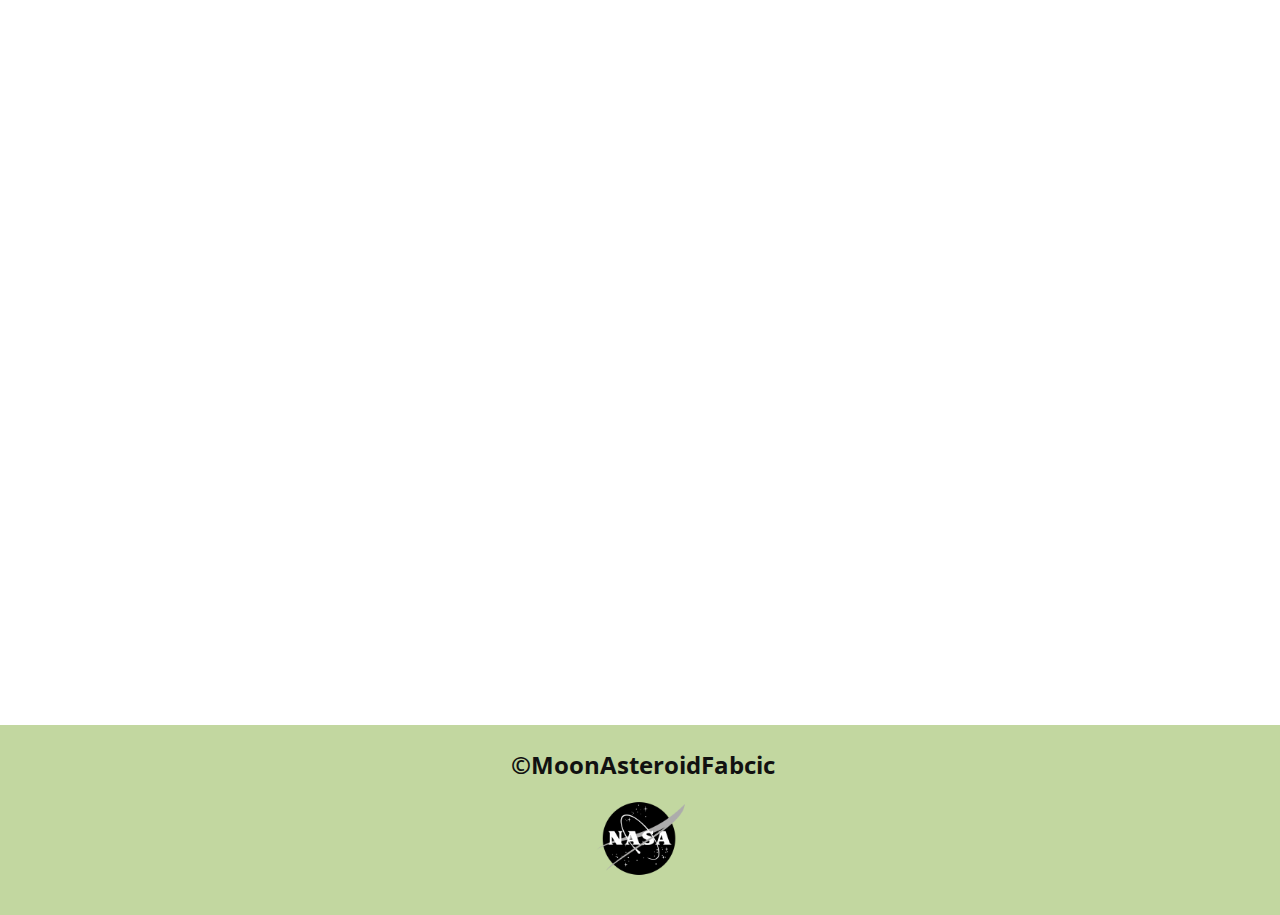
<file: Page-1.html>
<!DOCTYPE html>
<html style="font-size: 16px;" lang="en"><head>
    <meta name="viewport" content="width=device-width, initial-scale=1.0">
    <meta charset="utf-8">
    <meta name="keywords" content="​Yummy.&nbsp;Fast., Our Menu, Gallery, Contacts">
    <meta name="description" content="">
    <title>Moon Asteroid Fabric</title>
    <link rel="stylesheet" href="nicepage.css" media="screen">
<link rel="stylesheet" href="Page-1.css" media="screen">
    <script class="u-script" type="text/javascript" src="jquery.js" defer=""></script>
    <script class="u-script" type="text/javascript" src="nicepage.js" defer=""></script>
    <meta name="generator" content="Nicepage 5.19.3, nicepage.com">
    <link id="u-theme-google-font" rel="stylesheet" href="https://fonts.googleapis.com/css?family=Roboto:100,100i,300,300i,400,400i,500,500i,700,700i,900,900i|Open+Sans:300,300i,400,400i,500,500i,600,600i,700,700i,800,800i">
    
    
    
    <script type="application/ld+json">{
		"@context": "http://schema.org",
		"@type": "Organization",
		"name": "WebSite5995954"
}</script>
    <meta name="theme-color" content="#34421e">
    <meta property="og:title" content="Page 1">
    <meta property="og:type" content="website">
  <meta data-intl-tel-input-cdn-path="intlTelInput/"></head>
  <body data-path-to-root="./" class="u-body u-xl-mode" data-lang="en"><header class="u-clearfix u-header u-header" id="sec-edd5"><div class="u-clearfix u-sheet u-sheet-1"></div></header>
    <section class="u-clearfix u-valign-middle-sm u-valign-middle-xs u-section-1" id="carousel_9c88">
      <div class="u-clearfix u-sheet u-sheet-1">
        <div class="u-video u-video-contain u-video-1">
          <div class="embed-responsive embed-responsive-1">
            <div style="width:100%;height:0px;position:relative;padding-bottom:56.250%;"><iframe src="https://streamable.com/e/4m5x33" frameborder="0" width="100%" height="100%" allowfullscreen style="width:100%;height:100%;position:absolute;left:0px;top:0px;overflow:hidden;"></iframe></div>
          </div>
        </div>
      </div>
    </section>
    
    
    
    <footer class="u-clearfix u-footer u-palette-1-light-1 u-footer" id="sec-f2e8"><div class="u-clearfix u-sheet u-valign-middle u-sheet-1">
        <div class="u-align-center u-container-style u-group u-group-1">
          <div class="u-container-layout">
            <p class="u-text u-text-1">&nbsp;©MoonAsteroidFabcic</p>
            <img class="u-image u-image-contain u-image-default u-preserve-proportions u-image-1" src="images/nasa.png" alt="" data-image-width="2400" data-image-height="2400">
          </div>
        </div>
      </div></footer>
    
  
</body></html>
</file>
